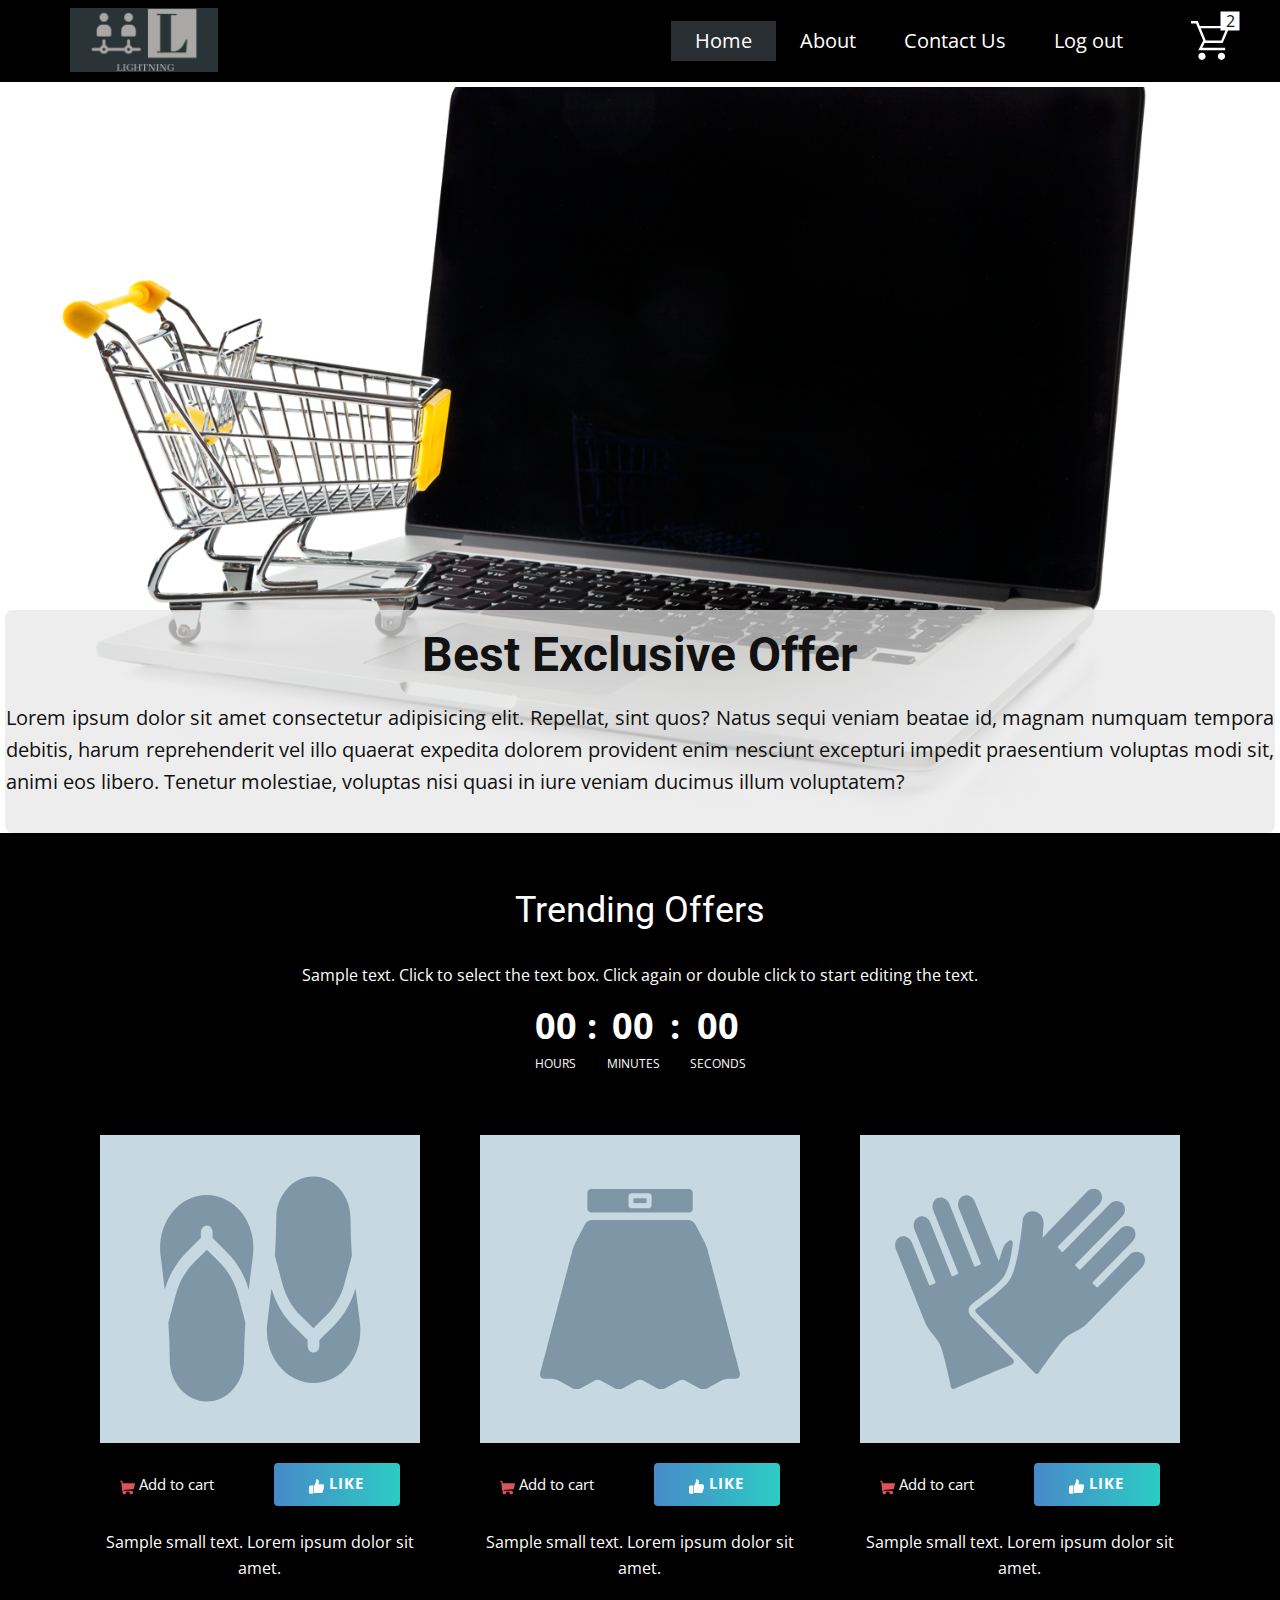
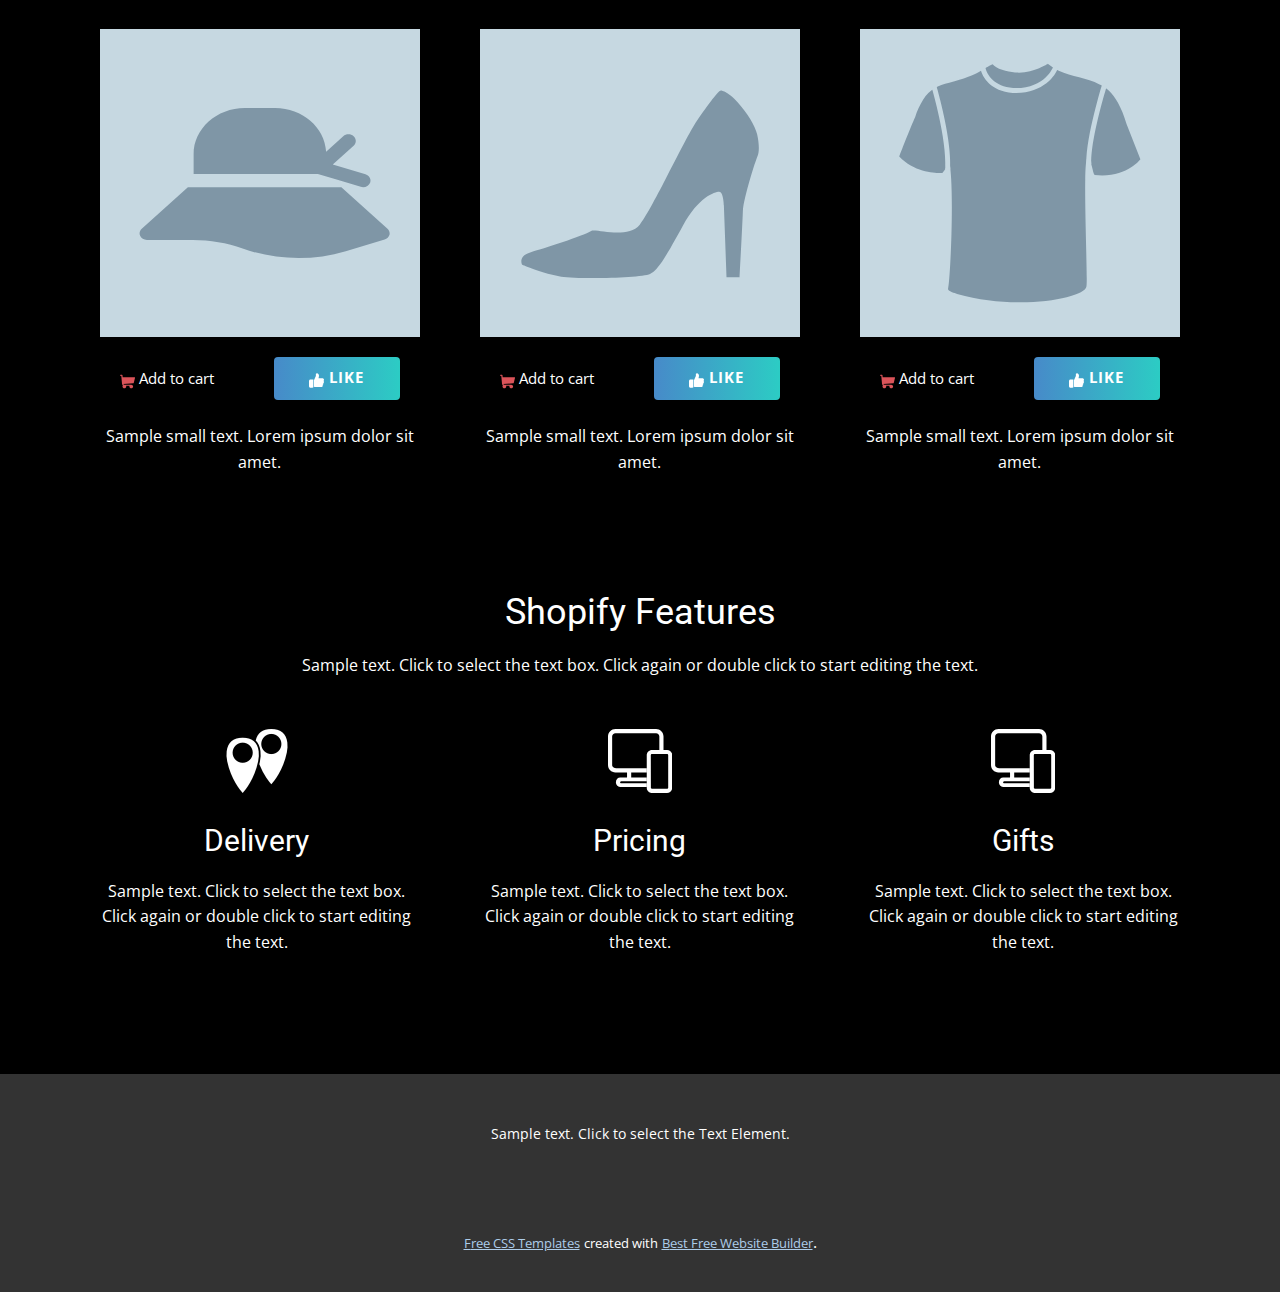
<file: index.html>
<!DOCTYPE html>
<html style="font-size: 16px;"><head>
    <meta name="viewport" content="width=device-width, initial-scale=1.0">
    <meta charset="utf-8">
    <meta name="keywords" content="Best ex​​clusive Offers, Trending Offers, Shopify Features">
    <meta name="description" content="">
    <title>Home</title>
    <link rel="stylesheet" href="nicepage.css" media="screen">
<link rel="stylesheet" href="Home.css" media="screen">
    <script class="u-script" type="text/javascript" src="jquery.js" defer=""></script>
    <script class="u-script" type="text/javascript" src="nicepage.js" defer=""></script>
    <meta name="generator" content="Nicepage 4.13.4, nicepage.com">
    <link id="u-theme-google-font" rel="stylesheet" href="https://fonts.googleapis.com/css?family=Roboto:100,100i,300,300i,400,400i,500,500i,700,700i,900,900i|Open+Sans:300,300i,400,400i,500,500i,600,600i,700,700i,800,800i">
    
    
    
    
    <script type="application/ld+json">{
		"@context": "http://schema.org",
		"@type": "Organization",
		"name": "",
		"logo": "images/Lightning-logos1.jpeg"
}</script>
    <meta name="theme-color" content="#478ac9">
    <meta property="og:title" content="Home">
    <meta property="og:type" content="website">
  </head>
  <body data-home-page="Home.html" data-home-page-title="Home" class="u-body u-xl-mode"><header class="u-black u-clearfix u-header u-header" id="sec-f2a1"><div class="u-clearfix u-sheet u-sheet-1">
        <nav class="u-menu u-menu-dropdown u-offcanvas u-menu-1">
          <div class="menu-collapse" style="font-size: 1.25rem; letter-spacing: 0px;">
            <a class="u-button-style u-custom-active-color u-custom-color u-custom-left-right-menu-spacing u-custom-padding-bottom u-custom-text-active-color u-custom-text-color u-custom-text-hover-color u-custom-top-bottom-menu-spacing u-nav-link u-text-active-palette-1-base u-text-hover-palette-2-base" href="#" style="padding: 11px 14px; font-size: calc(1em + 22px);">
              <svg class="u-svg-link" viewBox="0 0 24 24"><use xmlns:xlink="http://www.w3.org/1999/xlink" xlink:href="#menu-hamburger"></use></svg>
              <svg class="u-svg-content" version="1.1" id="menu-hamburger" viewBox="0 0 16 16" x="0px" y="0px" xmlns:xlink="http://www.w3.org/1999/xlink" xmlns="http://www.w3.org/2000/svg"><g><rect y="1" width="16" height="2"></rect><rect y="7" width="16" height="2"></rect><rect y="13" width="16" height="2"></rect>
</g></svg>
            </a>
          </div>
          <div class="u-custom-menu u-nav-container">
            <ul class="u-nav u-unstyled u-nav-1"><li class="u-nav-item"><a class="u-active-palette-1-dark-3 u-button-style u-nav-link u-text-active-white u-text-hover-palette-4-base u-text-white" href="Home.html" style="padding: 10px 24px;">Home</a>
</li><li class="u-nav-item"><a class="u-active-palette-1-dark-3 u-button-style u-nav-link u-text-active-white u-text-hover-palette-4-base u-text-white" href="About.html" style="padding: 10px 24px;">About</a>
</li><li class="u-nav-item"><a class="u-active-palette-1-dark-3 u-button-style u-nav-link u-text-active-white u-text-hover-palette-4-base u-text-white" href="Contact.html" style="padding: 10px 24px;">Contact Us</a>
</li><li class="u-nav-item"><a class="u-active-palette-1-dark-3 u-button-style u-nav-link u-text-active-white u-text-hover-palette-4-base u-text-white" href="form.html" style="padding: 10px 30px 10px 24px;">Log out</a>
</li></ul>
          </div>
          <div class="u-custom-menu u-nav-container-collapse">
            <div class="u-black u-container-style u-inner-container-layout u-opacity u-opacity-95 u-sidenav">
              <div class="u-inner-container-layout u-sidenav-overflow">
                <div class="u-menu-close"></div>
                <ul class="u-align-center u-nav u-popupmenu-items u-unstyled u-nav-2"><li class="u-nav-item"><a class="u-button-style u-nav-link" href="Home.html">Home</a>
</li><li class="u-nav-item"><a class="u-button-style u-nav-link" href="About.html">About</a>
</li><li class="u-nav-item"><a class="u-button-style u-nav-link" href="Contact.html">Contact Us</a>
</li><li class="u-nav-item"><a class="u-button-style u-nav-link" href="form.html">Log out</a>
</li></ul>
              </div>
            </div>
            <div class="u-black u-menu-overlay u-opacity u-opacity-70"></div>
          </div>
        </nav><!--shopping_cart-->
        <a class="u-shopping-cart u-shopping-cart-1" href="#"><span class="u-icon u-shopping-cart-icon u-text-white u-icon-1"><svg class="u-svg-link" preserveAspectRatio="xMidYMin slice" viewBox="0 0 16 16" style=""><use xmlns:xlink="http://www.w3.org/1999/xlink" xlink:href="#svg-6d0f"></use></svg><svg class="u-svg-content" viewBox="0 0 16 16" x="0px" y="0px" id="svg-6d0f"><path d="M14.5,3l-2.1,5H6.1L5.9,7.6L4,3H14.5 M0,0v1h2.1L5,8l-2,4h11v-1H4.6l1-2H13l3-7H3.6L2.8,0H0z M12.5,13
	c-0.8,0-1.5,0.7-1.5,1.5s0.7,1.5,1.5,1.5s1.5-0.7,1.5-1.5S13.3,13,12.5,13L12.5,13z M4.5,13C3.7,13,3,13.7,3,14.5S3.7,16,4.5,16
	S6,15.3,6,14.5S5.3,13,4.5,13L4.5,13z"></path></svg>
        <span class="u-icon-rectangle u-shopping-cart-count u-white" style="font-size: 1rem;"><!--shopping_cart_count-->2<!--/shopping_cart_count--></span>
    </span>
        </a><!--/shopping_cart-->
        <a href="https://nicepage.cc" class="u-image u-logo u-image-1" data-image-width="1200" data-image-height="517">
          <img src="images/Lightning-logos1.jpeg" class="u-logo-image u-logo-image-1">
        </a>
      </div></header>
    <section class="u-border-5 u-border-no-bottom u-border-white u-clearfix u-image u-valign-bottom-xs u-section-1" id="sec-cd49" data-image-width="1500" data-image-height="1000">
      <div class="u-container-style u-effect-fade u-expanded-width u-grey-10 u-group u-hover-box u-hover-feature u-opacity u-opacity-70 u-radius-8 u-shape-round u-group-1">
        <div class="u-back-slide u-container-layout u-container-layout-1">
          <h1 class="u-align-center u-text u-text-1"> Best Exclusive Offer</h1>
          <p class="u-align-justify u-text u-text-2"> Lorem ipsum dolor sit amet consectetur adipisicing elit. Repellat, sint quos? Natus sequi veniam beatae id, magnam numquam tempora debitis, harum reprehenderit vel​ illo quaerat expedita dolorem provident enim nesciunt excepturi impedit praesentium voluptas modi sit, animi eos libero. Tenetur molestiae, voluptas nisi quasi in iure veniam ducimus illum voluptatem?<br>
          </p>
        </div>
        <div class="u-black u-container-layout u-opacity u-opacity-10 u-over-slide u-container-layout-2"></div>
      </div>
      
    </section>
    <section class="u-align-center u-black u-clearfix u-section-2" id="sec-2d1c">
      <div class="u-clearfix u-sheet u-sheet-1">
        <h2 class="u-text u-text-default u-text-1">Trending Offers</h2>
        <p class="u-text u-text-default u-text-2">Sample text. Click to select the text box. Click again or double click to start editing the text.</p>
        <div class="u-countdown u-countdown-1" data-timer-id="76" data-type="to-date" data-target-date="Thu, 30 Jun 2022 00:50:59 GMT" data-for="everyone" data-direction="down" data-time-left="750m" data-target-number="100" data-start-time="Wed Jun 22 2022 18:12:28 GMT+0530 (India Standard Time)" data-frequency="1s" data-after-count="none" data-redirect-url="https://">
          <div class="u-countdown-wrapper u-spacing-20">
            <div class="u-countdown-item u-countdown-years u-hidden u-spacing-10">
              <div class="u-countdown-counter u-countdown-counter-1"><div class="u-countdown-number">0</div><div class="u-countdown-number u-hidden">0</div></div>
              <div class="u-countdown-label u-countdown-label-1">Years</div>
            </div>
            <div class="u-countdown-separator u-hidden u-countdown-separator-1">:</div>
            <div class="u-countdown-days u-countdown-item u-spacing-10">
              <div class="u-countdown-counter u-countdown-counter-2"><div class="u-countdown-number">7</div><div class="u-countdown-number u-hidden">6</div><div class="u-countdown-number u-hidden">0</div></div>
              <div class="u-countdown-label u-countdown-label-2">Days</div>
            </div>
            <div class="u-countdown-separator u-countdown-separator-2">:</div>
            <div class="u-countdown-hours u-countdown-item u-spacing-10">
              <div class="u-countdown-counter u-countdown-counter-3"><div class="u-countdown-number">1</div><div class="u-countdown-number">2</div></div>
              <div class="u-countdown-label u-countdown-label-3">Hours</div>
            </div>
            <div class="u-countdown-separator u-countdown-separator-3">:</div>
            <div class="u-countdown-item u-countdown-minutes u-spacing-10">
              <div class="u-countdown-counter u-countdown-counter-4"><div class="u-countdown-number">3</div><div class="u-countdown-number">0</div></div>
              <div class="u-countdown-label u-countdown-label-4">Minutes</div>
            </div>
            <div class="u-countdown-separator u-countdown-separator-4">:</div>
            <div class="u-countdown-item u-countdown-seconds u-spacing-10">
              <div class="u-countdown-counter u-countdown-counter-5"><div class="u-countdown-number">0</div><div class="u-countdown-number">0</div></div>
              <div class="u-countdown-label u-countdown-label-5">Seconds</div>
            </div>
            <div class="u-countdown-separator u-hidden u-countdown-separator-5">:</div>
            <div class="u-countdown-item u-countdown-numbers u-hidden u-spacing-10">
              <div class="u-countdown-counter u-countdown-counter-6"><div class="u-countdown-number">0</div><div class="u-countdown-number">0</div></div>
              <div class="u-countdown-label u-countdown-label-6">Items</div>
            </div>
          </div>
          <div class="u-countdown-message u-hidden">
            <p>Sorry, the time is up.</p>
          </div>
        </div><!--products--><!--products_options_json--><!--{"type":"Recent","source":"","tags":"","count":""}--><!--/products_options_json-->
        <div class="u-expanded-width u-products u-products-1">
          <div class="u-repeater u-repeater-1"><!--product_item-->
            <div class="u-align-center u-container-style u-products-item u-repeater-item">
              <div class="u-container-layout u-similar-container u-container-layout-1"><!--product_image-->
                <img alt="" class="u-expanded-width u-image u-image-default u-product-control u-image-1" src="images/5.svg"><!--/product_image-->
                <a href="https://nicepage.com/c/pricing-html-templates" class="u-btn u-btn-round u-button-style u-gradient u-none u-radius-4 u-btn-1"><span class="u-icon u-text-white"><svg class="u-svg-content" viewBox="0 0 512 512" x="0px" y="0px" style="width: 1em; height: 1em;"><path d="M53.333,224C23.936,224,0,247.936,0,277.333V448c0,29.397,23.936,53.333,53.333,53.333h64 c12.011,0,23.061-4.053,32-10.795V224H53.333z"></path><path d="M512,304c0-12.821-5.077-24.768-13.888-33.579c9.963-10.901,15.04-25.515,13.653-40.725    c-2.496-27.115-26.923-48.363-55.637-48.363H324.352c6.528-19.819,16.981-56.149,16.981-85.333c0-46.272-39.317-85.333-64-85.333 c-22.165,0-37.995,12.48-38.677,12.992c-2.517,2.027-3.989,5.099-3.989,8.341v72.341l-61.44,133.099l-2.56,1.301v228.651    C188.032,475.584,210.005,480,224,480h195.819c23.232,0,43.563-15.659,48.341-37.269c2.453-11.115,1.024-22.315-3.861-32.043 c15.765-7.936,26.368-24.171,26.368-42.688c0-7.552-1.728-14.784-5.013-21.333C501.419,338.731,512,322.496,512,304z"></path></svg><img></span>&nbsp;Like
                </a>
                <a href="https://nicepage.com/c/slider-website-templates" class="u-active-none u-btn u-button-style u-hover-none u-none u-text-hover-palette-2-base u-btn-2"><span class="u-icon u-text-palette-2-base"><svg class="u-svg-content" viewBox="0 0 511.334 511.334" style="width: 1em; height: 1em;"><path d="m506.887 114.74c-3.979-5.097-10.086-8.076-16.553-8.076h-399.808l-5.943-66.207c-.972-10.827-10.046-19.123-20.916-19.123h-42.667c-11.598 0-21 9.402-21 21s9.402 21 21 21h23.468l23.018 256.439c.005.302-.01.599.007.903.047.806.152 1.594.286 2.37l.842 9.376c.016.177.034.354.055.529 2.552 22.11 13.851 41.267 30.19 54.21-8.466 10.812-13.532 24.407-13.532 39.172 0 35.106 28.561 63.667 63.666 63.667 35.106 0 63.667-28.561 63.667-63.667 0-7.605-1.345-14.9-3.801-21.667h114.936c-2.457 6.767-3.801 14.062-3.801 21.667 0 35.106 28.561 63.667 63.667 63.667s63.667-28.561 63.667-63.667-28.561-63.667-63.667-63.667h-234.526c-15.952 0-29.853-9.624-35.853-23.646l335.608-19.724c9.162-.538 16.914-6.966 19.141-15.87l42.67-170.67c1.567-6.272.158-12.918-3.821-18.016z"></path></svg><img></span>&nbsp;Add to cart
                </a><!--product_content-->
                <div class="u-product-control u-product-desc u-text u-text-3"><!--product_content_content-->Sample small text. Lorem ipsum dolor sit amet.<!--/product_content_content--></div><!--/product_content-->
              </div>
            </div><!--/product_item--><!--product_item-->
            <div class="u-align-center u-container-style u-products-item u-repeater-item">
              <div class="u-container-layout u-similar-container u-container-layout-2"><!--product_image-->
                <img alt="" class="u-expanded-width u-image u-image-default u-product-control u-image-2" src="images/6.svg"><!--/product_image-->
                <a href="https://nicepage.com/c/pricing-html-templates" class="u-btn u-btn-round u-button-style u-gradient u-none u-radius-4 u-btn-3"><span class="u-icon u-text-white"><svg class="u-svg-content" viewBox="0 0 512 512" x="0px" y="0px" style="width: 1em; height: 1em;"><path d="M53.333,224C23.936,224,0,247.936,0,277.333V448c0,29.397,23.936,53.333,53.333,53.333h64 c12.011,0,23.061-4.053,32-10.795V224H53.333z"></path><path d="M512,304c0-12.821-5.077-24.768-13.888-33.579c9.963-10.901,15.04-25.515,13.653-40.725    c-2.496-27.115-26.923-48.363-55.637-48.363H324.352c6.528-19.819,16.981-56.149,16.981-85.333c0-46.272-39.317-85.333-64-85.333 c-22.165,0-37.995,12.48-38.677,12.992c-2.517,2.027-3.989,5.099-3.989,8.341v72.341l-61.44,133.099l-2.56,1.301v228.651    C188.032,475.584,210.005,480,224,480h195.819c23.232,0,43.563-15.659,48.341-37.269c2.453-11.115,1.024-22.315-3.861-32.043 c15.765-7.936,26.368-24.171,26.368-42.688c0-7.552-1.728-14.784-5.013-21.333C501.419,338.731,512,322.496,512,304z"></path></svg><img></span>&nbsp;Like
                </a>
                <a href="https://nicepage.com/c/slider-website-templates" class="u-active-none u-btn u-button-style u-hover-none u-none u-text-hover-palette-2-base u-btn-4"><span class="u-icon u-text-palette-2-base u-icon-4"><svg class="u-svg-content" viewBox="0 0 511.334 511.334" style="width: 1em; height: 1em;"><path d="m506.887 114.74c-3.979-5.097-10.086-8.076-16.553-8.076h-399.808l-5.943-66.207c-.972-10.827-10.046-19.123-20.916-19.123h-42.667c-11.598 0-21 9.402-21 21s9.402 21 21 21h23.468l23.018 256.439c.005.302-.01.599.007.903.047.806.152 1.594.286 2.37l.842 9.376c.016.177.034.354.055.529 2.552 22.11 13.851 41.267 30.19 54.21-8.466 10.812-13.532 24.407-13.532 39.172 0 35.106 28.561 63.667 63.666 63.667 35.106 0 63.667-28.561 63.667-63.667 0-7.605-1.345-14.9-3.801-21.667h114.936c-2.457 6.767-3.801 14.062-3.801 21.667 0 35.106 28.561 63.667 63.667 63.667s63.667-28.561 63.667-63.667-28.561-63.667-63.667-63.667h-234.526c-15.952 0-29.853-9.624-35.853-23.646l335.608-19.724c9.162-.538 16.914-6.966 19.141-15.87l42.67-170.67c1.567-6.272.158-12.918-3.821-18.016z"></path></svg><img></span>&nbsp;Add to cart
                </a><!--product_content-->
                <div class="u-product-control u-product-desc u-text u-text-4"><!--product_content_content-->Sample small text. Lorem ipsum dolor sit amet.<!--/product_content_content--></div><!--/product_content-->
              </div>
            </div><!--/product_item--><!--product_item-->
            <div class="u-align-center u-container-style u-products-item u-repeater-item">
              <div class="u-container-layout u-similar-container u-container-layout-3"><!--product_image-->
                <img alt="" class="u-expanded-width u-image u-image-default u-product-control u-image-3" src="images/7.svg"><!--/product_image-->
                <a href="https://nicepage.com/c/pricing-html-templates" class="u-btn u-btn-round u-button-style u-gradient u-none u-radius-4 u-btn-5"><span class="u-icon u-text-white"><svg class="u-svg-content" viewBox="0 0 512 512" x="0px" y="0px" style="width: 1em; height: 1em;"><path d="M53.333,224C23.936,224,0,247.936,0,277.333V448c0,29.397,23.936,53.333,53.333,53.333h64 c12.011,0,23.061-4.053,32-10.795V224H53.333z"></path><path d="M512,304c0-12.821-5.077-24.768-13.888-33.579c9.963-10.901,15.04-25.515,13.653-40.725    c-2.496-27.115-26.923-48.363-55.637-48.363H324.352c6.528-19.819,16.981-56.149,16.981-85.333c0-46.272-39.317-85.333-64-85.333 c-22.165,0-37.995,12.48-38.677,12.992c-2.517,2.027-3.989,5.099-3.989,8.341v72.341l-61.44,133.099l-2.56,1.301v228.651    C188.032,475.584,210.005,480,224,480h195.819c23.232,0,43.563-15.659,48.341-37.269c2.453-11.115,1.024-22.315-3.861-32.043 c15.765-7.936,26.368-24.171,26.368-42.688c0-7.552-1.728-14.784-5.013-21.333C501.419,338.731,512,322.496,512,304z"></path></svg><img></span>&nbsp;Like
                </a>
                <a href="https://nicepage.com/c/slider-website-templates" class="u-active-none u-btn u-button-style u-hover-none u-none u-text-hover-palette-2-base u-btn-6"><span class="u-icon u-text-palette-2-base u-icon-6"><svg class="u-svg-content" viewBox="0 0 511.334 511.334" style="width: 1em; height: 1em;"><path d="m506.887 114.74c-3.979-5.097-10.086-8.076-16.553-8.076h-399.808l-5.943-66.207c-.972-10.827-10.046-19.123-20.916-19.123h-42.667c-11.598 0-21 9.402-21 21s9.402 21 21 21h23.468l23.018 256.439c.005.302-.01.599.007.903.047.806.152 1.594.286 2.37l.842 9.376c.016.177.034.354.055.529 2.552 22.11 13.851 41.267 30.19 54.21-8.466 10.812-13.532 24.407-13.532 39.172 0 35.106 28.561 63.667 63.666 63.667 35.106 0 63.667-28.561 63.667-63.667 0-7.605-1.345-14.9-3.801-21.667h114.936c-2.457 6.767-3.801 14.062-3.801 21.667 0 35.106 28.561 63.667 63.667 63.667s63.667-28.561 63.667-63.667-28.561-63.667-63.667-63.667h-234.526c-15.952 0-29.853-9.624-35.853-23.646l335.608-19.724c9.162-.538 16.914-6.966 19.141-15.87l42.67-170.67c1.567-6.272.158-12.918-3.821-18.016z"></path></svg><img></span>&nbsp;Add to cart
                </a><!--product_content-->
                <div class="u-product-control u-product-desc u-text u-text-5"><!--product_content_content-->Sample small text. Lorem ipsum dolor sit amet.<!--/product_content_content--></div><!--/product_content-->
              </div>
            </div><!--/product_item--><!--product_item-->
            <div class="u-align-center u-container-style u-products-item u-repeater-item">
              <div class="u-container-layout u-similar-container u-container-layout-4"><!--product_image-->
                <img alt="" class="u-expanded-width u-image u-image-default u-product-control u-image-4" src="images/8.svg"><!--/product_image-->
                <a href="https://nicepage.com/c/pricing-html-templates" class="u-btn u-btn-round u-button-style u-gradient u-none u-radius-4 u-btn-7"><span class="u-icon u-text-white"><svg class="u-svg-content" viewBox="0 0 512 512" x="0px" y="0px" style="width: 1em; height: 1em;"><path d="M53.333,224C23.936,224,0,247.936,0,277.333V448c0,29.397,23.936,53.333,53.333,53.333h64 c12.011,0,23.061-4.053,32-10.795V224H53.333z"></path><path d="M512,304c0-12.821-5.077-24.768-13.888-33.579c9.963-10.901,15.04-25.515,13.653-40.725    c-2.496-27.115-26.923-48.363-55.637-48.363H324.352c6.528-19.819,16.981-56.149,16.981-85.333c0-46.272-39.317-85.333-64-85.333 c-22.165,0-37.995,12.48-38.677,12.992c-2.517,2.027-3.989,5.099-3.989,8.341v72.341l-61.44,133.099l-2.56,1.301v228.651    C188.032,475.584,210.005,480,224,480h195.819c23.232,0,43.563-15.659,48.341-37.269c2.453-11.115,1.024-22.315-3.861-32.043 c15.765-7.936,26.368-24.171,26.368-42.688c0-7.552-1.728-14.784-5.013-21.333C501.419,338.731,512,322.496,512,304z"></path></svg><img></span>&nbsp;Like
                </a>
                <a href="https://nicepage.com/c/slider-website-templates" class="u-active-none u-btn u-button-style u-hover-none u-none u-text-hover-palette-2-base u-btn-8"><span class="u-icon u-text-palette-2-base u-icon-8"><svg class="u-svg-content" viewBox="0 0 511.334 511.334" style="width: 1em; height: 1em;"><path d="m506.887 114.74c-3.979-5.097-10.086-8.076-16.553-8.076h-399.808l-5.943-66.207c-.972-10.827-10.046-19.123-20.916-19.123h-42.667c-11.598 0-21 9.402-21 21s9.402 21 21 21h23.468l23.018 256.439c.005.302-.01.599.007.903.047.806.152 1.594.286 2.37l.842 9.376c.016.177.034.354.055.529 2.552 22.11 13.851 41.267 30.19 54.21-8.466 10.812-13.532 24.407-13.532 39.172 0 35.106 28.561 63.667 63.666 63.667 35.106 0 63.667-28.561 63.667-63.667 0-7.605-1.345-14.9-3.801-21.667h114.936c-2.457 6.767-3.801 14.062-3.801 21.667 0 35.106 28.561 63.667 63.667 63.667s63.667-28.561 63.667-63.667-28.561-63.667-63.667-63.667h-234.526c-15.952 0-29.853-9.624-35.853-23.646l335.608-19.724c9.162-.538 16.914-6.966 19.141-15.87l42.67-170.67c1.567-6.272.158-12.918-3.821-18.016z"></path></svg><img></span>&nbsp;Add to cart
                </a><!--product_content-->
                <div class="u-product-control u-product-desc u-text u-text-6"><!--product_content_content-->Sample small text. Lorem ipsum dolor sit amet.<!--/product_content_content--></div><!--/product_content-->
              </div>
            </div><!--/product_item--><!--product_item-->
            <div class="u-align-center u-container-style u-products-item u-repeater-item">
              <div class="u-container-layout u-similar-container u-container-layout-5"><!--product_image-->
                <img alt="" class="u-expanded-width u-image u-image-default u-product-control u-image-5" src="images/9.svg"><!--/product_image-->
                <a href="https://nicepage.com/c/pricing-html-templates" class="u-btn u-btn-round u-button-style u-gradient u-none u-radius-4 u-btn-9"><span class="u-icon u-text-white"><svg class="u-svg-content" viewBox="0 0 512 512" x="0px" y="0px" style="width: 1em; height: 1em;"><path d="M53.333,224C23.936,224,0,247.936,0,277.333V448c0,29.397,23.936,53.333,53.333,53.333h64 c12.011,0,23.061-4.053,32-10.795V224H53.333z"></path><path d="M512,304c0-12.821-5.077-24.768-13.888-33.579c9.963-10.901,15.04-25.515,13.653-40.725    c-2.496-27.115-26.923-48.363-55.637-48.363H324.352c6.528-19.819,16.981-56.149,16.981-85.333c0-46.272-39.317-85.333-64-85.333 c-22.165,0-37.995,12.48-38.677,12.992c-2.517,2.027-3.989,5.099-3.989,8.341v72.341l-61.44,133.099l-2.56,1.301v228.651    C188.032,475.584,210.005,480,224,480h195.819c23.232,0,43.563-15.659,48.341-37.269c2.453-11.115,1.024-22.315-3.861-32.043 c15.765-7.936,26.368-24.171,26.368-42.688c0-7.552-1.728-14.784-5.013-21.333C501.419,338.731,512,322.496,512,304z"></path></svg><img></span>&nbsp;Like
                </a>
                <a href="https://nicepage.com/c/slider-website-templates" class="u-active-none u-btn u-button-style u-hover-none u-none u-text-hover-palette-2-base u-btn-10"><span class="u-icon u-text-palette-2-base u-icon-10"><svg class="u-svg-content" viewBox="0 0 511.334 511.334" style="width: 1em; height: 1em;"><path d="m506.887 114.74c-3.979-5.097-10.086-8.076-16.553-8.076h-399.808l-5.943-66.207c-.972-10.827-10.046-19.123-20.916-19.123h-42.667c-11.598 0-21 9.402-21 21s9.402 21 21 21h23.468l23.018 256.439c.005.302-.01.599.007.903.047.806.152 1.594.286 2.37l.842 9.376c.016.177.034.354.055.529 2.552 22.11 13.851 41.267 30.19 54.21-8.466 10.812-13.532 24.407-13.532 39.172 0 35.106 28.561 63.667 63.666 63.667 35.106 0 63.667-28.561 63.667-63.667 0-7.605-1.345-14.9-3.801-21.667h114.936c-2.457 6.767-3.801 14.062-3.801 21.667 0 35.106 28.561 63.667 63.667 63.667s63.667-28.561 63.667-63.667-28.561-63.667-63.667-63.667h-234.526c-15.952 0-29.853-9.624-35.853-23.646l335.608-19.724c9.162-.538 16.914-6.966 19.141-15.87l42.67-170.67c1.567-6.272.158-12.918-3.821-18.016z"></path></svg><img></span>&nbsp;Add to cart
                </a><!--product_content-->
                <div class="u-product-control u-product-desc u-text u-text-7"><!--product_content_content-->Sample small text. Lorem ipsum dolor sit amet.<!--/product_content_content--></div><!--/product_content-->
              </div>
            </div><!--/product_item--><!--product_item-->
            <div class="u-align-center u-container-style u-products-item u-repeater-item">
              <div class="u-container-layout u-similar-container u-container-layout-6"><!--product_image-->
                <img alt="" class="u-expanded-width u-image u-image-default u-product-control u-image-6" src="images/10.svg"><!--/product_image-->
                <a href="https://nicepage.com/c/pricing-html-templates" class="u-btn u-btn-round u-button-style u-gradient u-none u-radius-4 u-btn-11"><span class="u-icon u-text-white"><svg class="u-svg-content" viewBox="0 0 512 512" x="0px" y="0px" style="width: 1em; height: 1em;"><path d="M53.333,224C23.936,224,0,247.936,0,277.333V448c0,29.397,23.936,53.333,53.333,53.333h64 c12.011,0,23.061-4.053,32-10.795V224H53.333z"></path><path d="M512,304c0-12.821-5.077-24.768-13.888-33.579c9.963-10.901,15.04-25.515,13.653-40.725    c-2.496-27.115-26.923-48.363-55.637-48.363H324.352c6.528-19.819,16.981-56.149,16.981-85.333c0-46.272-39.317-85.333-64-85.333 c-22.165,0-37.995,12.48-38.677,12.992c-2.517,2.027-3.989,5.099-3.989,8.341v72.341l-61.44,133.099l-2.56,1.301v228.651    C188.032,475.584,210.005,480,224,480h195.819c23.232,0,43.563-15.659,48.341-37.269c2.453-11.115,1.024-22.315-3.861-32.043 c15.765-7.936,26.368-24.171,26.368-42.688c0-7.552-1.728-14.784-5.013-21.333C501.419,338.731,512,322.496,512,304z"></path></svg><img></span>&nbsp;Like
                </a>
                <a href="https://nicepage.com/c/slider-website-templates" class="u-active-none u-btn u-button-style u-hover-none u-none u-text-hover-palette-2-base u-btn-12"><span class="u-icon u-text-palette-2-base u-icon-12"><svg class="u-svg-content" viewBox="0 0 511.334 511.334" style="width: 1em; height: 1em;"><path d="m506.887 114.74c-3.979-5.097-10.086-8.076-16.553-8.076h-399.808l-5.943-66.207c-.972-10.827-10.046-19.123-20.916-19.123h-42.667c-11.598 0-21 9.402-21 21s9.402 21 21 21h23.468l23.018 256.439c.005.302-.01.599.007.903.047.806.152 1.594.286 2.37l.842 9.376c.016.177.034.354.055.529 2.552 22.11 13.851 41.267 30.19 54.21-8.466 10.812-13.532 24.407-13.532 39.172 0 35.106 28.561 63.667 63.666 63.667 35.106 0 63.667-28.561 63.667-63.667 0-7.605-1.345-14.9-3.801-21.667h114.936c-2.457 6.767-3.801 14.062-3.801 21.667 0 35.106 28.561 63.667 63.667 63.667s63.667-28.561 63.667-63.667-28.561-63.667-63.667-63.667h-234.526c-15.952 0-29.853-9.624-35.853-23.646l335.608-19.724c9.162-.538 16.914-6.966 19.141-15.87l42.67-170.67c1.567-6.272.158-12.918-3.821-18.016z"></path></svg><img></span>&nbsp;Add to cart
                </a><!--product_content-->
                <div class="u-product-control u-product-desc u-text u-text-8"><!--product_content_content-->Sample small text. Lorem ipsum dolor sit amet.<!--/product_content_content--></div><!--/product_content-->
              </div>
            </div><!--/product_item-->
          </div>
        </div><!--/products-->
      </div>
      
      
      
      
      
    </section>
    <section class="u-clearfix u-custom-color-2 u-section-3" id="sec-df8b">
      <div class="u-clearfix u-sheet u-valign-middle u-sheet-1">
        <h2 class="u-align-center u-text u-text-default u-text-1">Shopify Features</h2>
        <p class="u-align-center u-text u-text-2">Sample text. Click to select the text box. Click again or double click to start editing the text.</p>
        <div class="u-expanded-width u-list u-list-1">
          <div class="u-repeater u-repeater-1">
            <div class="u-align-center u-container-style u-list-item u-repeater-item">
              <div class="u-container-layout u-similar-container u-valign-top u-container-layout-1"><span class="u-file-icon u-icon u-text-white u-icon-1"><img src="images/149986.png" alt=""></span>
                <h3 class="u-text u-text-default u-text-3">Delivery</h3>
                <p class="u-text u-text-default u-text-4">Sample text. Click to select the text box. Click again or double click to start editing the text.</p>
              </div>
            </div>
            <div class="u-align-center u-container-style u-list-item u-repeater-item">
              <div class="u-container-layout u-similar-container u-valign-top u-container-layout-2"><span class="u-icon u-icon-circle u-text-white u-icon-2"><svg class="u-svg-link" preserveAspectRatio="xMidYMin slice" viewBox="0 0 128 128" style=""><use xmlns:xlink="http://www.w3.org/1999/xlink" xlink:href="#svg-84b7"></use></svg><svg class="u-svg-content" viewBox="0 0 128 128" id="svg-84b7"><path d="m26.4 108.7c-1.2 0-2.2-1-2.2-2.2s1-2.2 4.7-2.2h48.7v-7.4h-31.2v-9.9h31.2v-8.4h-58.7c-7.7 0-10.6-3-10.6-6.6v-57.1c0-3.7 3-6.6 6.6-6.6h81.2c3.7 0 6.6 3 6.6 6.6v27h8.3v-27c0-8.2-6.7-14.9-14.9-14.9h-81.2c-8.2 0-14.9 6.7-14.9 14.9v57.1c0 8.2 6.7 14.9 14.9 14.9h23.2v10.1h-13.8c-4.3 0-8.5 3.7-8.5 9.5v0.2c0 4.6 3.7 9.3 8.3 9.3h53.5v-7.3h-51.2z"></path><path d="m118 41.9h-30c-5.8 0-10.5 4.7-10.5 10.6 0 0 0.1 66.3 0.1 66.4 0 4.3 5.1 9 10.4 9h30c5.6 0 10.2-4.4 10.5-10.1v-65.3c0-5.9-4.7-10.6-10.5-10.6zm2.4 75.5c-0.1 1.3-1.1 2.3-2.4 2.3h-30c-1 0-1.9-0.7-2.2-1.6l-0.2-65.6c0-1.3 1.1-2.4 2.4-2.4h30c1.3 0 2.4 1.1 2.4 2.4v64.9z"></path></svg>
            
            
          </span>
                <h3 class="u-text u-text-default u-text-5">Pricing</h3>
                <p class="u-text u-text-default u-text-6">Sample text. Click to select the text box. Click again or double click to start editing the text.</p>
              </div>
            </div>
            <div class="u-align-center u-container-style u-list-item u-repeater-item">
              <div class="u-container-layout u-similar-container u-valign-top u-container-layout-3"><span class="u-icon u-icon-circle u-text-white u-icon-3"><svg class="u-svg-link" preserveAspectRatio="xMidYMin slice" viewBox="0 0 128 128" style=""><use xmlns:xlink="http://www.w3.org/1999/xlink" xlink:href="#svg-0e70"></use></svg><svg class="u-svg-content" viewBox="0 0 128 128" id="svg-0e70"><path d="m26.4 108.7c-1.2 0-2.2-1-2.2-2.2s1-2.2 4.7-2.2h48.7v-7.4h-31.2v-9.9h31.2v-8.4h-58.7c-7.7 0-10.6-3-10.6-6.6v-57.1c0-3.7 3-6.6 6.6-6.6h81.2c3.7 0 6.6 3 6.6 6.6v27h8.3v-27c0-8.2-6.7-14.9-14.9-14.9h-81.2c-8.2 0-14.9 6.7-14.9 14.9v57.1c0 8.2 6.7 14.9 14.9 14.9h23.2v10.1h-13.8c-4.3 0-8.5 3.7-8.5 9.5v0.2c0 4.6 3.7 9.3 8.3 9.3h53.5v-7.3h-51.2z"></path><path d="m118 41.9h-30c-5.8 0-10.5 4.7-10.5 10.6 0 0 0.1 66.3 0.1 66.4 0 4.3 5.1 9 10.4 9h30c5.6 0 10.2-4.4 10.5-10.1v-65.3c0-5.9-4.7-10.6-10.5-10.6zm2.4 75.5c-0.1 1.3-1.1 2.3-2.4 2.3h-30c-1 0-1.9-0.7-2.2-1.6l-0.2-65.6c0-1.3 1.1-2.4 2.4-2.4h30c1.3 0 2.4 1.1 2.4 2.4v64.9z"></path></svg>
            
            
          </span>
                <h3 class="u-text u-text-default u-text-7">Gifts</h3>
                <p class="u-text u-text-default u-text-8">Sample text. Click to select the text box. Click again or double click to start editing the text.</p>
              </div>
            </div>
          </div>
        </div>
      </div>
    </section>
    
    
    <footer class="u-align-center u-clearfix u-footer u-grey-80 u-footer" id="sec-fd7c"><div class="u-clearfix u-sheet u-sheet-1">
        <p class="u-small-text u-text u-text-variant u-text-1">Sample text. Click to select the Text Element.</p>
      </div></footer>
    <section class="u-backlink u-clearfix u-grey-80">
      <a class="u-link" href="https://nicepage.com/css-templates" target="_blank">
        <span>Free CSS Templates</span>
      </a>
      <p class="u-text">
        <span>created with</span>
      </p>
      <a class="u-link" href="https://nicepage.dev" target="_blank">
        <span>Best Free Website Builder</span>
      </a>. 
    </section>
  
</body></html>
</file>
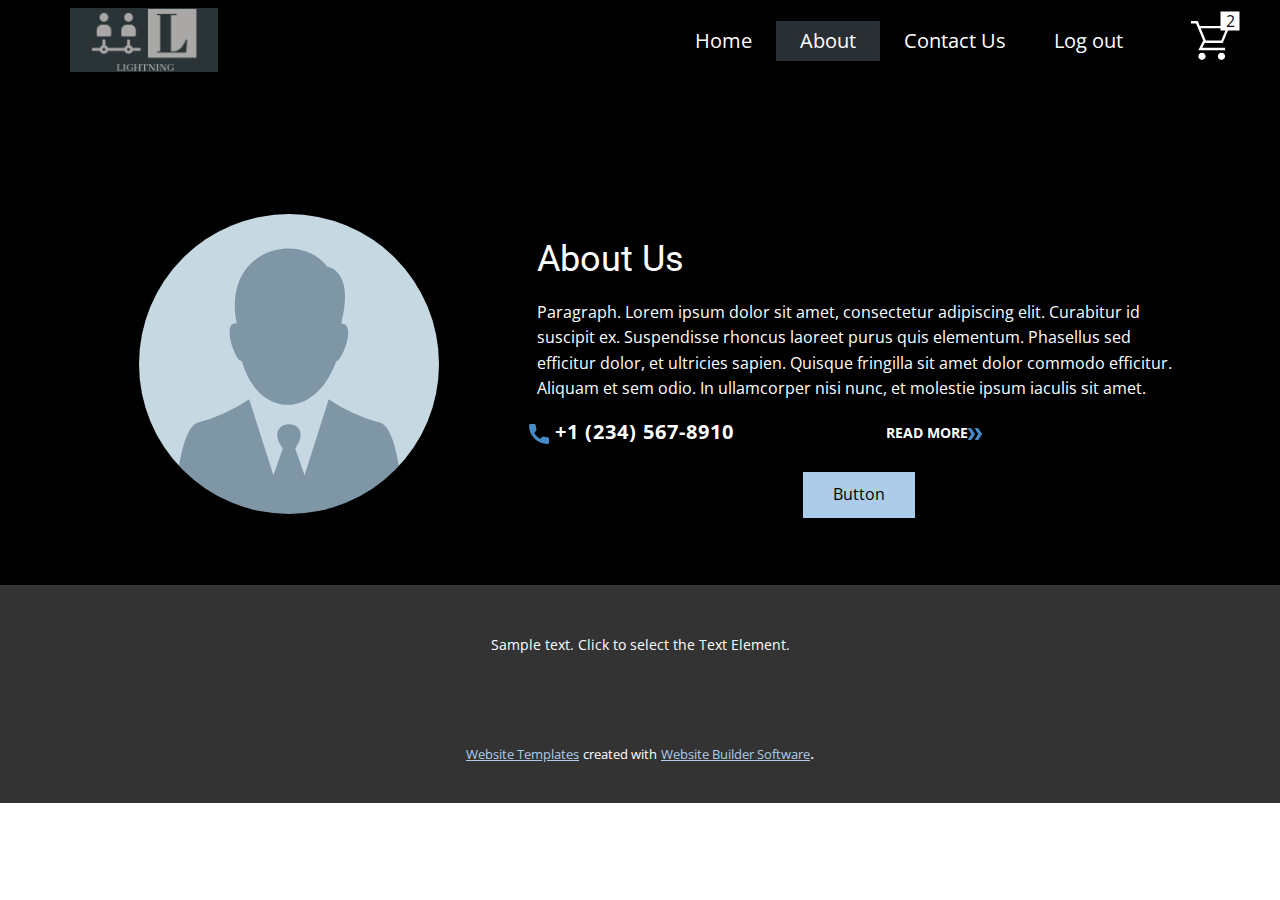
<file: About.html>
<!DOCTYPE html>
<html style="font-size: 16px;"><head>
    <meta name="viewport" content="width=device-width, initial-scale=1.0">
    <meta charset="utf-8">
    <meta name="keywords" content="About Us">
    <meta name="description" content="">
    <title>About</title>
    <link rel="stylesheet" href="nicepage.css" media="screen">
<link rel="stylesheet" href="About.css" media="screen">
    <script class="u-script" type="text/javascript" src="jquery.js" defer=""></script>
    <script class="u-script" type="text/javascript" src="nicepage.js" defer=""></script>
    <meta name="generator" content="Nicepage 4.13.4, nicepage.com">
    <link id="u-theme-google-font" rel="stylesheet" href="https://fonts.googleapis.com/css?family=Roboto:100,100i,300,300i,400,400i,500,500i,700,700i,900,900i|Open+Sans:300,300i,400,400i,500,500i,600,600i,700,700i,800,800i">
    
    
    <script type="application/ld+json">{
		"@context": "http://schema.org",
		"@type": "Organization",
		"name": "",
		"logo": "images/Lightning-logos1.jpeg"
}</script>
    <meta name="theme-color" content="#478ac9">
    <meta property="og:title" content="About">
    <meta property="og:type" content="website">
  </head>
  <body class="u-body u-xl-mode"><header class="u-black u-clearfix u-header u-header" id="sec-f2a1"><div class="u-clearfix u-sheet u-sheet-1">
        <nav class="u-menu u-menu-dropdown u-offcanvas u-menu-1">
          <div class="menu-collapse" style="font-size: 1.25rem; letter-spacing: 0px;">
            <a class="u-button-style u-custom-active-color u-custom-color u-custom-left-right-menu-spacing u-custom-padding-bottom u-custom-text-active-color u-custom-text-color u-custom-text-hover-color u-custom-top-bottom-menu-spacing u-nav-link u-text-active-palette-1-base u-text-hover-palette-2-base" href="#" style="padding: 11px 14px; font-size: calc(1em + 22px);">
              <svg class="u-svg-link" viewBox="0 0 24 24"><use xmlns:xlink="http://www.w3.org/1999/xlink" xlink:href="#menu-hamburger"></use></svg>
              <svg class="u-svg-content" version="1.1" id="menu-hamburger" viewBox="0 0 16 16" x="0px" y="0px" xmlns:xlink="http://www.w3.org/1999/xlink" xmlns="http://www.w3.org/2000/svg"><g><rect y="1" width="16" height="2"></rect><rect y="7" width="16" height="2"></rect><rect y="13" width="16" height="2"></rect>
</g></svg>
            </a>
          </div>
          <div class="u-custom-menu u-nav-container">
            <ul class="u-nav u-unstyled u-nav-1"><li class="u-nav-item"><a class="u-active-palette-1-dark-3 u-button-style u-nav-link u-text-active-white u-text-hover-palette-4-base u-text-white" href="Home.html" style="padding: 10px 24px;">Home</a>
</li><li class="u-nav-item"><a class="u-active-palette-1-dark-3 u-button-style u-nav-link u-text-active-white u-text-hover-palette-4-base u-text-white" href="About.html" style="padding: 10px 24px;">About</a>
</li><li class="u-nav-item"><a class="u-active-palette-1-dark-3 u-button-style u-nav-link u-text-active-white u-text-hover-palette-4-base u-text-white" href="Contact.html" style="padding: 10px 24px;">Contact Us</a>
</li><li class="u-nav-item"><a class="u-active-palette-1-dark-3 u-button-style u-nav-link u-text-active-white u-text-hover-palette-4-base u-text-white" href="form.html" style="padding: 10px 30px 10px 24px;">Log out</a>
</li></ul>
          </div>
          <div class="u-custom-menu u-nav-container-collapse">
            <div class="u-black u-container-style u-inner-container-layout u-opacity u-opacity-95 u-sidenav">
              <div class="u-inner-container-layout u-sidenav-overflow">
                <div class="u-menu-close"></div>
                <ul class="u-align-center u-nav u-popupmenu-items u-unstyled u-nav-2"><li class="u-nav-item"><a class="u-button-style u-nav-link" href="Home.html">Home</a>
</li><li class="u-nav-item"><a class="u-button-style u-nav-link" href="About.html">About</a>
</li><li class="u-nav-item"><a class="u-button-style u-nav-link" href="Contact.html">Contact Us</a>
</li><li class="u-nav-item"><a class="u-button-style u-nav-link" href="form.html">Log out</a>
</li></ul>
              </div>
            </div>
            <div class="u-black u-menu-overlay u-opacity u-opacity-70"></div>
          </div>
        </nav><!--shopping_cart-->
        <a class="u-shopping-cart u-shopping-cart-1" href="#"><span class="u-icon u-shopping-cart-icon u-text-white u-icon-1"><svg class="u-svg-link" preserveAspectRatio="xMidYMin slice" viewBox="0 0 16 16" style=""><use xmlns:xlink="http://www.w3.org/1999/xlink" xlink:href="#svg-6d0f"></use></svg><svg class="u-svg-content" viewBox="0 0 16 16" x="0px" y="0px" id="svg-6d0f"><path d="M14.5,3l-2.1,5H6.1L5.9,7.6L4,3H14.5 M0,0v1h2.1L5,8l-2,4h11v-1H4.6l1-2H13l3-7H3.6L2.8,0H0z M12.5,13
	c-0.8,0-1.5,0.7-1.5,1.5s0.7,1.5,1.5,1.5s1.5-0.7,1.5-1.5S13.3,13,12.5,13L12.5,13z M4.5,13C3.7,13,3,13.7,3,14.5S3.7,16,4.5,16
	S6,15.3,6,14.5S5.3,13,4.5,13L4.5,13z"></path></svg>
        <span class="u-icon-rectangle u-shopping-cart-count u-white" style="font-size: 1rem;"><!--shopping_cart_count-->2<!--/shopping_cart_count--></span>
    </span>
        </a><!--/shopping_cart-->
        <a href="https://nicepage.cc" class="u-image u-logo u-image-1" data-image-width="1200" data-image-height="517">
          <img src="images/Lightning-logos1.jpeg" class="u-logo-image u-logo-image-1">
        </a>
      </div></header>
    <section class="u-clearfix u-custom-color-2 u-section-1" id="sec-4dda">
      <div class="u-clearfix u-sheet u-sheet-1">
        <div class="u-clearfix u-expanded-width u-gutter-0 u-layout-wrap u-layout-wrap-1">
          <div class="u-layout">
            <div class="u-layout-row">
              <div class="u-align-center u-container-style u-layout-cell u-left-cell u-size-23 u-layout-cell-1">
                <div class="u-container-layout u-valign-middle u-container-layout-1">
                  <div alt="" class="u-image u-image-circle u-image-1" src="" data-image-width="256" data-image-height="256"></div>
                </div>
              </div>
              <div class="u-align-left u-container-style u-layout-cell u-right-cell u-size-37 u-layout-cell-2">
                <div class="u-container-layout u-valign-top-xs u-container-layout-2">
                  <h2 class="u-text u-text-default u-text-1">About Us</h2>
                  <p class="u-text u-text-2">Paragraph. Lorem ipsum dolor sit amet, consectetur adipiscing elit. Curabitur id suscipit ex. Suspendisse rhoncus laoreet purus quis elementum. Phasellus sed efficitur dolor, et ultricies sapien. Quisque fringilla sit amet dolor commodo efficitur. Aliquam et sem odio. In ullamcorper nisi nunc, et molestie ipsum iaculis sit amet.</p>
                  <a href="https://nicepage.com/c/education-website-mockup" class="u-active-none u-btn u-button-style u-hover-none u-none u-text-hover-palette-1-base u-btn-1"><span class="u-icon u-text-palette-1-base"><svg class="u-svg-content" viewBox="0 0 405.333 405.333" x="0px" y="0px" style="width: 1em; height: 1em;"><path d="M373.333,266.88c-25.003,0-49.493-3.904-72.704-11.563c-11.328-3.904-24.192-0.896-31.637,6.699l-46.016,34.752    c-52.8-28.181-86.592-61.952-114.389-114.368l33.813-44.928c8.512-8.512,11.563-20.971,7.915-32.64    C142.592,81.472,138.667,56.96,138.667,32c0-17.643-14.357-32-32-32H32C14.357,0,0,14.357,0,32    c0,205.845,167.488,373.333,373.333,373.333c17.643,0,32-14.357,32-32V298.88C405.333,281.237,390.976,266.88,373.333,266.88z"></path></svg><img></span>&nbsp;+1 (234) 567-8910
                  </a>
                  <a href="#" class="u-btn u-button-style u-none u-text-hover-palette-2-base u-btn-2">Read more<span class="u-icon u-text-palette-1-base"><svg class="u-svg-content" viewBox="0 -32 426.66667 426" style="width: 1em; height: 1em;"><path d="m213.332031 181.667969c0 4.265625-1.277343 8.53125-3.625 11.730469l-106.667969 160c-3.839843 5.761718-10.238281 9.601562-17.707031 9.601562h-64c-11.730469 0-21.332031-9.601562-21.332031-21.332031 0-4.269531 1.28125-8.535157 3.625-11.734375l98.773438-148.265625-98.773438-148.269531c-2.34375-3.199219-3.625-7.464844-3.625-11.730469 0-11.734375 9.601562-21.335938 21.332031-21.335938h64c7.46875 0 13.867188 3.839844 17.707031 9.601563l106.667969 160c2.347657 3.199218 3.625 7.464844 3.625 11.734375zm0 0"></path><path d="m426.667969 181.667969c0 4.265625-1.28125 8.53125-3.628907 11.730469l-106.664062 160c-3.839844 5.761718-10.242188 9.601562-17.707031 9.601562h-64c-11.734375 0-21.335938-9.601562-21.335938-21.332031 0-4.269531 1.28125-8.535157 3.628907-11.734375l98.773437-148.265625-98.773437-148.269531c-2.347657-3.199219-3.628907-7.464844-3.628907-11.730469 0-11.734375 9.601563-21.335938 21.335938-21.335938h64c7.464843 0 13.867187 3.839844 17.707031 9.601563l106.664062 160c2.347657 3.199218 3.628907 7.464844 3.628907 11.734375zm0 0"></path></svg><img></span>
                  </a>
                  <a href="" class="u-btn u-button-style u-btn-3">Button</a>
                </div>
              </div>
            </div>
          </div>
        </div>
      </div>
    </section>
    
    
    <footer class="u-align-center u-clearfix u-footer u-grey-80 u-footer" id="sec-fd7c"><div class="u-clearfix u-sheet u-sheet-1">
        <p class="u-small-text u-text u-text-variant u-text-1">Sample text. Click to select the Text Element.</p>
      </div></footer>
    <section class="u-backlink u-clearfix u-grey-80">
      <a class="u-link" href="https://nicepage.com/website-templates" target="_blank">
        <span>Website Templates</span>
      </a>
      <p class="u-text">
        <span>created with</span>
      </p>
      <a class="u-link" href="" target="_blank">
        <span>Website Builder Software</span>
      </a>. 
    </section>
  
</body></html>
</file>
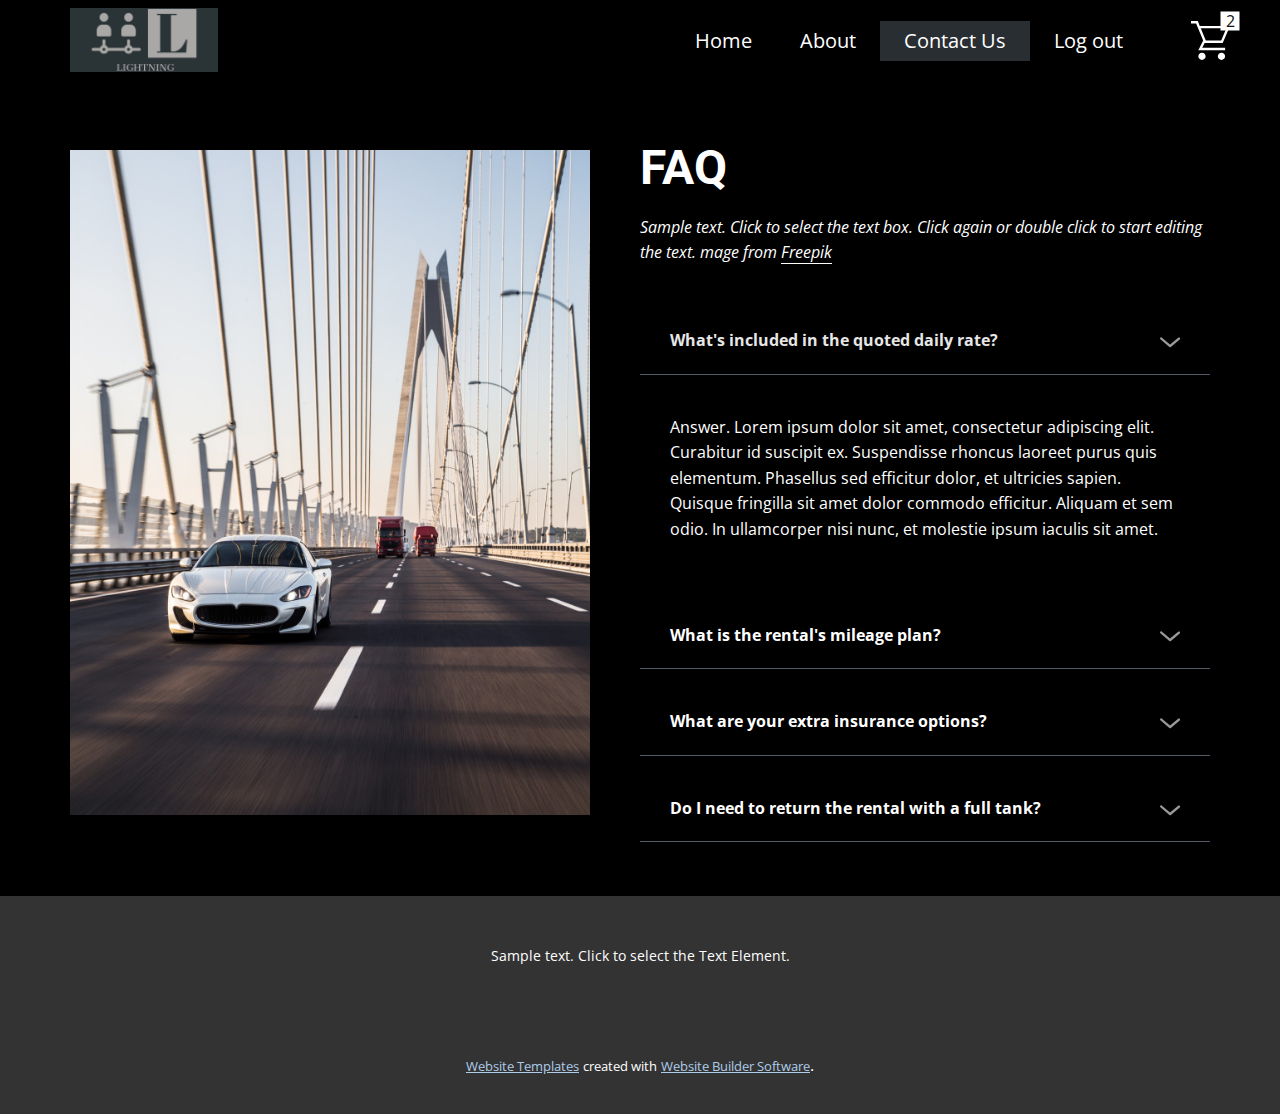
<file: Contact.html>
<!DOCTYPE html>
<html style="font-size: 16px;"><head>
    <meta name="viewport" content="width=device-width, initial-scale=1.0">
    <meta charset="utf-8">
    <meta name="keywords" content="faq">
    <meta name="description" content="">
    <title>Contact</title>
    <link rel="stylesheet" href="nicepage.css" media="screen">
<link rel="stylesheet" href="Contact.css" media="screen">
    <script class="u-script" type="text/javascript" src="jquery.js" defer=""></script>
    <script class="u-script" type="text/javascript" src="nicepage.js" defer=""></script>
    <meta name="generator" content="Nicepage 4.13.4, nicepage.com">
    <link id="u-theme-google-font" rel="stylesheet" href="https://fonts.googleapis.com/css?family=Roboto:100,100i,300,300i,400,400i,500,500i,700,700i,900,900i|Open+Sans:300,300i,400,400i,500,500i,600,600i,700,700i,800,800i">
    
    
    <script type="application/ld+json">{
		"@context": "http://schema.org",
		"@type": "Organization",
		"name": "",
		"logo": "images/Lightning-logos1.jpeg"
}</script>
    <meta name="theme-color" content="#478ac9">
    <meta property="og:title" content="Contact">
    <meta property="og:type" content="website">
  </head>
  <body class="u-body u-xl-mode"><header class="u-black u-clearfix u-header u-header" id="sec-f2a1"><div class="u-clearfix u-sheet u-sheet-1">
        <nav class="u-menu u-menu-dropdown u-offcanvas u-menu-1">
          <div class="menu-collapse" style="font-size: 1.25rem; letter-spacing: 0px;">
            <a class="u-button-style u-custom-active-color u-custom-color u-custom-left-right-menu-spacing u-custom-padding-bottom u-custom-text-active-color u-custom-text-color u-custom-text-hover-color u-custom-top-bottom-menu-spacing u-nav-link u-text-active-palette-1-base u-text-hover-palette-2-base" href="#" style="padding: 11px 14px; font-size: calc(1em + 22px);">
              <svg class="u-svg-link" viewBox="0 0 24 24"><use xmlns:xlink="http://www.w3.org/1999/xlink" xlink:href="#menu-hamburger"></use></svg>
              <svg class="u-svg-content" version="1.1" id="menu-hamburger" viewBox="0 0 16 16" x="0px" y="0px" xmlns:xlink="http://www.w3.org/1999/xlink" xmlns="http://www.w3.org/2000/svg"><g><rect y="1" width="16" height="2"></rect><rect y="7" width="16" height="2"></rect><rect y="13" width="16" height="2"></rect>
</g></svg>
            </a>
          </div>
          <div class="u-custom-menu u-nav-container">
            <ul class="u-nav u-unstyled u-nav-1"><li class="u-nav-item"><a class="u-active-palette-1-dark-3 u-button-style u-nav-link u-text-active-white u-text-hover-palette-4-base u-text-white" href="Home.html" style="padding: 10px 24px;">Home</a>
</li><li class="u-nav-item"><a class="u-active-palette-1-dark-3 u-button-style u-nav-link u-text-active-white u-text-hover-palette-4-base u-text-white" href="About.html" style="padding: 10px 24px;">About</a>
</li><li class="u-nav-item"><a class="u-active-palette-1-dark-3 u-button-style u-nav-link u-text-active-white u-text-hover-palette-4-base u-text-white" href="Contact.html" style="padding: 10px 24px;">Contact Us</a>
</li><li class="u-nav-item"><a class="u-active-palette-1-dark-3 u-button-style u-nav-link u-text-active-white u-text-hover-palette-4-base u-text-white" href="form.html" style="padding: 10px 30px 10px 24px;">Log out</a>
</li></ul>
          </div>
          <div class="u-custom-menu u-nav-container-collapse">
            <div class="u-black u-container-style u-inner-container-layout u-opacity u-opacity-95 u-sidenav">
              <div class="u-inner-container-layout u-sidenav-overflow">
                <div class="u-menu-close"></div>
                <ul class="u-align-center u-nav u-popupmenu-items u-unstyled u-nav-2"><li class="u-nav-item"><a class="u-button-style u-nav-link" href="Home.html">Home</a>
</li><li class="u-nav-item"><a class="u-button-style u-nav-link" href="About.html">About</a>
</li><li class="u-nav-item"><a class="u-button-style u-nav-link" href="Contact.html">Contact Us</a>
</li><li class="u-nav-item"><a class="u-button-style u-nav-link" href="form.html">Log out</a>
</li></ul>
              </div>
            </div>
            <div class="u-black u-menu-overlay u-opacity u-opacity-70"></div>
          </div>
        </nav><!--shopping_cart-->
        <a class="u-shopping-cart u-shopping-cart-1" href="#"><span class="u-icon u-shopping-cart-icon u-text-white u-icon-1"><svg class="u-svg-link" preserveAspectRatio="xMidYMin slice" viewBox="0 0 16 16" style=""><use xmlns:xlink="http://www.w3.org/1999/xlink" xlink:href="#svg-6d0f"></use></svg><svg class="u-svg-content" viewBox="0 0 16 16" x="0px" y="0px" id="svg-6d0f"><path d="M14.5,3l-2.1,5H6.1L5.9,7.6L4,3H14.5 M0,0v1h2.1L5,8l-2,4h11v-1H4.6l1-2H13l3-7H3.6L2.8,0H0z M12.5,13
	c-0.8,0-1.5,0.7-1.5,1.5s0.7,1.5,1.5,1.5s1.5-0.7,1.5-1.5S13.3,13,12.5,13L12.5,13z M4.5,13C3.7,13,3,13.7,3,14.5S3.7,16,4.5,16
	S6,15.3,6,14.5S5.3,13,4.5,13L4.5,13z"></path></svg>
        <span class="u-icon-rectangle u-shopping-cart-count u-white" style="font-size: 1rem;"><!--shopping_cart_count-->2<!--/shopping_cart_count--></span>
    </span>
        </a><!--/shopping_cart-->
        <a href="https://nicepage.cc" class="u-image u-logo u-image-1" data-image-width="1200" data-image-height="517">
          <img src="images/Lightning-logos1.jpeg" class="u-logo-image u-logo-image-1">
        </a>
      </div></header>
    <section class="u-align-left u-black u-clearfix u-section-1" id="carousel_fd17">
      <div class="u-clearfix u-sheet u-valign-middle-xs u-valign-top-lg u-valign-top-md u-valign-top-sm u-sheet-1">
        <img src="images/white-sedan-sport-car-driving-bridge_114579-4003.jpg" alt="" class="u-expanded-width-md u-expanded-width-sm u-expanded-width-xs u-image u-image-default u-image-1" data-image-width="626" data-image-height="969">
        <h2 class="u-text u-text-1">faq</h2>
        <p class="u-text u-text-2">Sample text. Click to select the text box. Click again or double click to start editing the text. mage from <a href="https://freepik.com/photos/car" class="u-active-none u-border-1 u-border-white u-btn u-button-link u-button-style u-hover-none u-none u-text-body-alt-color u-btn-1">Freepik</a>
        </p>
        <div class="u-accordion u-expanded-width-md u-expanded-width-sm u-expanded-width-xs u-faq u-spacing-20 u-accordion-1">
          <div class="u-accordion-item">
            <a class="active u-accordion-link u-border-1 u-border-active-palette-5-dark-2 u-border-hover-palette-5-dark-2 u-border-no-left u-border-no-right u-border-no-top u-border-palette-5-dark-2 u-button-style u-text-body-alt-color u-accordion-link-1" id="link-accordion-6327" aria-controls="accordion-6327" aria-selected="true">
              <span class="u-accordion-link-text">What's included in the quoted daily rate?</span><span class="u-accordion-link-icon u-icon u-text-black u-icon-1"><svg class="u-svg-link" preserveAspectRatio="xMidYMin slice" viewBox="0 0 16 16" style=""><use xmlns:xlink="http://www.w3.org/1999/xlink" xlink:href="#svg-2c6d"></use></svg><svg class="u-svg-content" viewBox="0 0 16 16" x="0px" y="0px" id="svg-2c6d" style=""><path d="M8,10.7L1.6,5.3c-0.4-0.4-1-0.4-1.3,0c-0.4,0.4-0.4,0.9,0,1.3l7.2,6.1c0.1,0.1,0.4,0.2,0.6,0.2s0.4-0.1,0.6-0.2l7.1-6
	c0.4-0.4,0.4-0.9,0-1.3c-0.4-0.4-1-0.4-1.3,0L8,10.7z"></path></svg></span>
            </a>
            <div class="u-accordion-active u-accordion-pane u-container-style u-accordion-pane-1" id="accordion-6327" aria-labelledby="link-accordion-6327">
              <div class="u-container-layout u-container-layout-1">
                <div class="fr-view u-clearfix u-rich-text u-text">
                  <p>Answer. Lorem ipsum dolor sit amet, consectetur adipiscing elit. Curabitur id suscipit ex. Suspendisse rhoncus laoreet purus quis elementum. Phasellus sed efficitur dolor, et ultricies sapien. Quisque fringilla sit amet dolor commodo efficitur. Aliquam et sem odio. In ullamcorper nisi nunc, et molestie ipsum iaculis sit amet.</p>
                </div>
              </div>
            </div>
          </div>
          <div class="u-accordion-item">
            <a class="u-accordion-link u-border-1 u-border-active-palette-5-dark-2 u-border-hover-palette-5-dark-2 u-border-no-left u-border-no-right u-border-no-top u-border-palette-5-dark-2 u-button-style u-text-body-alt-color u-accordion-link-2" id="link-accordion-4aab" aria-controls="accordion-4aab" aria-selected="false">
              <span class="u-accordion-link-text">What is the rental's mileage plan?</span><span class="u-accordion-link-icon u-icon u-text-black u-icon-2"><svg class="u-svg-link" preserveAspectRatio="xMidYMin slice" viewBox="0 0 16 16" style=""><use xmlns:xlink="http://www.w3.org/1999/xlink" xlink:href="#svg-937a"></use></svg><svg class="u-svg-content" viewBox="0 0 16 16" x="0px" y="0px" id="svg-937a" style=""><path d="M8,10.7L1.6,5.3c-0.4-0.4-1-0.4-1.3,0c-0.4,0.4-0.4,0.9,0,1.3l7.2,6.1c0.1,0.1,0.4,0.2,0.6,0.2s0.4-0.1,0.6-0.2l7.1-6
	c0.4-0.4,0.4-0.9,0-1.3c-0.4-0.4-1-0.4-1.3,0L8,10.7z"></path></svg></span>
            </a>
            <div class="u-accordion-pane u-container-style u-accordion-pane-2" id="accordion-4aab" aria-labelledby="link-accordion-4aab">
              <div class="u-container-layout u-container-layout-2">
                <div class="fr-view u-clearfix u-rich-text u-text">
                  <p>Answer. Lorem ipsum dolor sit amet, consectetur adipiscing elit. Curabitur id suscipit ex. Suspendisse rhoncus laoreet purus quis elementum. Phasellus sed efficitur dolor, et ultricies sapien. Quisque fringilla sit amet dolor commodo efficitur. Aliquam et sem odio. In ullamcorper nisi nunc, et molestie ipsum iaculis sit amet.</p>
                </div>
              </div>
            </div>
          </div>
          <div class="u-accordion-item">
            <a class="u-accordion-link u-border-1 u-border-active-palette-5-dark-2 u-border-hover-palette-5-dark-2 u-border-no-left u-border-no-right u-border-no-top u-border-palette-5-dark-2 u-button-style u-text-body-alt-color u-accordion-link-3" id="link-accordion-eb1f" aria-controls="accordion-eb1f" aria-selected="false">
              <span class="u-accordion-link-text">What are your extra insurance options?</span><span class="u-accordion-link-icon u-icon u-text-black u-icon-3"><svg class="u-svg-link" preserveAspectRatio="xMidYMin slice" viewBox="0 0 16 16" style=""><use xmlns:xlink="http://www.w3.org/1999/xlink" xlink:href="#svg-4086"></use></svg><svg class="u-svg-content" viewBox="0 0 16 16" x="0px" y="0px" id="svg-4086" style=""><path d="M8,10.7L1.6,5.3c-0.4-0.4-1-0.4-1.3,0c-0.4,0.4-0.4,0.9,0,1.3l7.2,6.1c0.1,0.1,0.4,0.2,0.6,0.2s0.4-0.1,0.6-0.2l7.1-6
	c0.4-0.4,0.4-0.9,0-1.3c-0.4-0.4-1-0.4-1.3,0L8,10.7z"></path></svg></span>
            </a>
            <div class="u-accordion-pane u-container-style u-accordion-pane-3" id="accordion-eb1f" aria-labelledby="link-accordion-eb1f">
              <div class="u-container-layout u-container-layout-3">
                <div class="fr-view u-clearfix u-rich-text u-text">
                  <p>Answer. Lorem ipsum dolor sit amet, consectetur adipiscing elit. Curabitur id suscipit ex. Suspendisse rhoncus laoreet purus quis elementum. Phasellus sed efficitur dolor, et ultricies sapien. Quisque fringilla sit amet dolor commodo efficitur. Aliquam et sem odio. In ullamcorper nisi nunc, et molestie ipsum iaculis sit amet.</p>
                </div>
              </div>
            </div>
          </div>
          <div class="u-accordion-item u-expanded-width">
            <a class="u-accordion-link u-border-1 u-border-active-palette-5-dark-2 u-border-hover-palette-5-dark-2 u-border-no-left u-border-no-right u-border-no-top u-border-palette-5-dark-2 u-button-style u-text-body-alt-color u-accordion-link-4" id="link-accordion-eb1f" aria-controls="accordion-eb1f" aria-selected="false">
              <span class="u-accordion-link-text">Do I need to return the rental with a full tank?</span><span class="u-accordion-link-icon u-icon u-text-black u-icon-4"><svg class="u-svg-link" preserveAspectRatio="xMidYMin slice" viewBox="0 0 16 16" style=""><use xmlns:xlink="http://www.w3.org/1999/xlink" xlink:href="#svg-df61"></use></svg><svg class="u-svg-content" viewBox="0 0 16 16" x="0px" y="0px" id="svg-df61" style=""><path d="M8,10.7L1.6,5.3c-0.4-0.4-1-0.4-1.3,0c-0.4,0.4-0.4,0.9,0,1.3l7.2,6.1c0.1,0.1,0.4,0.2,0.6,0.2s0.4-0.1,0.6-0.2l7.1-6
	c0.4-0.4,0.4-0.9,0-1.3c-0.4-0.4-1-0.4-1.3,0L8,10.7z"></path></svg></span>
            </a>
            <div class="u-accordion-pane u-container-style u-accordion-pane-4" id="accordion-eb1f" aria-labelledby="link-accordion-eb1f">
              <div class="u-container-layout u-container-layout-4">
                <div class="fr-view u-clearfix u-rich-text u-text">
                  <p>Answer. Lorem ipsum dolor sit amet, consectetur adipiscing elit. Curabitur id suscipit ex. Suspendisse rhoncus laoreet purus quis elementum. Phasellus sed efficitur dolor, et ultricies sapien. Quisque fringilla sit amet dolor commodo efficitur. Aliquam et sem odio. In ullamcorper nisi nunc, et molestie ipsum iaculis sit amet.</p>
                </div>
              </div>
            </div>
          </div>
        </div>
      </div>
    </section>
    
    
    <footer class="u-align-center u-clearfix u-footer u-grey-80 u-footer" id="sec-fd7c"><div class="u-clearfix u-sheet u-sheet-1">
        <p class="u-small-text u-text u-text-variant u-text-1">Sample text. Click to select the Text Element.</p>
      </div></footer>
    <section class="u-backlink u-clearfix u-grey-80">
      <a class="u-link" href="https://nicepage.com/website-templates" target="_blank">
        <span>Website Templates</span>
      </a>
      <p class="u-text">
        <span>created with</span>
      </p>
      <a class="u-link" href="" target="_blank">
        <span>Website Builder Software</span>
      </a>. 
    </section>
  
</body></html>
</file>
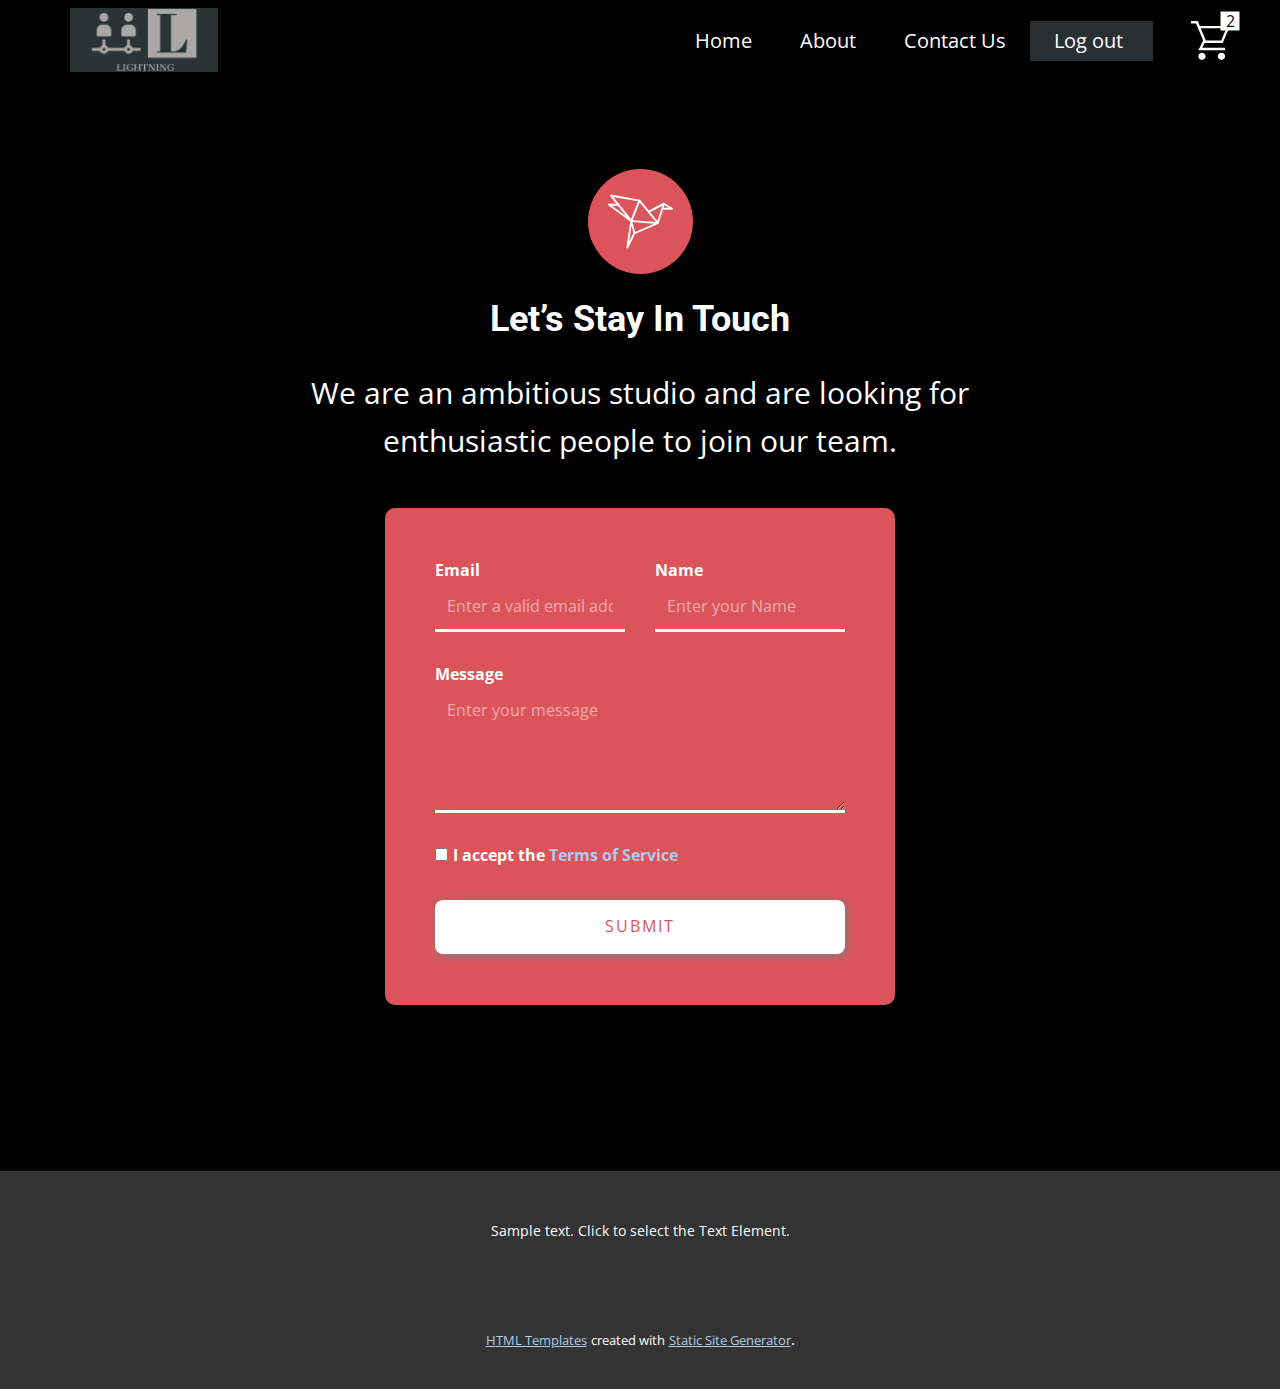
<file: form.html>
<!DOCTYPE html>
<html style="font-size: 16px;"><head>
    <meta name="viewport" content="width=device-width, initial-scale=1.0">
    <meta charset="utf-8">
    <meta name="keywords" content="location, follow us, contact form">
    <meta name="description" content="">
    <title>form</title>
    <link rel="stylesheet" href="nicepage.css" media="screen">
<link rel="stylesheet" href="form.css" media="screen">
    <script class="u-script" type="text/javascript" src="jquery.js" defer=""></script>
    <script class="u-script" type="text/javascript" src="nicepage.js" defer=""></script>
    <meta name="generator" content="Nicepage 4.13.4, nicepage.com">
    <link id="u-theme-google-font" rel="stylesheet" href="https://fonts.googleapis.com/css?family=Roboto:100,100i,300,300i,400,400i,500,500i,700,700i,900,900i|Open+Sans:300,300i,400,400i,500,500i,600,600i,700,700i,800,800i">
    
    
    <script type="application/ld+json">{
		"@context": "http://schema.org",
		"@type": "Organization",
		"name": "",
		"logo": "images/Lightning-logos1.jpeg"
}</script>
    <meta name="theme-color" content="#478ac9">
    <meta property="og:title" content="form">
    <meta property="og:type" content="website">
  </head>
  <body class="u-body u-xl-mode"><header class="u-black u-clearfix u-header u-header" id="sec-f2a1"><div class="u-clearfix u-sheet u-sheet-1">
        <nav class="u-menu u-menu-dropdown u-offcanvas u-menu-1">
          <div class="menu-collapse" style="font-size: 1.25rem; letter-spacing: 0px;">
            <a class="u-button-style u-custom-active-color u-custom-color u-custom-left-right-menu-spacing u-custom-padding-bottom u-custom-text-active-color u-custom-text-color u-custom-text-hover-color u-custom-top-bottom-menu-spacing u-nav-link u-text-active-palette-1-base u-text-hover-palette-2-base" href="#" style="padding: 11px 14px; font-size: calc(1em + 22px);">
              <svg class="u-svg-link" viewBox="0 0 24 24"><use xmlns:xlink="http://www.w3.org/1999/xlink" xlink:href="#menu-hamburger"></use></svg>
              <svg class="u-svg-content" version="1.1" id="menu-hamburger" viewBox="0 0 16 16" x="0px" y="0px" xmlns:xlink="http://www.w3.org/1999/xlink" xmlns="http://www.w3.org/2000/svg"><g><rect y="1" width="16" height="2"></rect><rect y="7" width="16" height="2"></rect><rect y="13" width="16" height="2"></rect>
</g></svg>
            </a>
          </div>
          <div class="u-custom-menu u-nav-container">
            <ul class="u-nav u-unstyled u-nav-1"><li class="u-nav-item"><a class="u-active-palette-1-dark-3 u-button-style u-nav-link u-text-active-white u-text-hover-palette-4-base u-text-white" href="Home.html" style="padding: 10px 24px;">Home</a>
</li><li class="u-nav-item"><a class="u-active-palette-1-dark-3 u-button-style u-nav-link u-text-active-white u-text-hover-palette-4-base u-text-white" href="About.html" style="padding: 10px 24px;">About</a>
</li><li class="u-nav-item"><a class="u-active-palette-1-dark-3 u-button-style u-nav-link u-text-active-white u-text-hover-palette-4-base u-text-white" href="Contact.html" style="padding: 10px 24px;">Contact Us</a>
</li><li class="u-nav-item"><a class="u-active-palette-1-dark-3 u-button-style u-nav-link u-text-active-white u-text-hover-palette-4-base u-text-white" href="form.html" style="padding: 10px 30px 10px 24px;">Log out</a>
</li></ul>
          </div>
          <div class="u-custom-menu u-nav-container-collapse">
            <div class="u-black u-container-style u-inner-container-layout u-opacity u-opacity-95 u-sidenav">
              <div class="u-inner-container-layout u-sidenav-overflow">
                <div class="u-menu-close"></div>
                <ul class="u-align-center u-nav u-popupmenu-items u-unstyled u-nav-2"><li class="u-nav-item"><a class="u-button-style u-nav-link" href="Home.html">Home</a>
</li><li class="u-nav-item"><a class="u-button-style u-nav-link" href="About.html">About</a>
</li><li class="u-nav-item"><a class="u-button-style u-nav-link" href="Contact.html">Contact Us</a>
</li><li class="u-nav-item"><a class="u-button-style u-nav-link" href="form.html">Log out</a>
</li></ul>
              </div>
            </div>
            <div class="u-black u-menu-overlay u-opacity u-opacity-70"></div>
          </div>
        </nav><!--shopping_cart-->
        <a class="u-shopping-cart u-shopping-cart-1" href="#"><span class="u-icon u-shopping-cart-icon u-text-white u-icon-1"><svg class="u-svg-link" preserveAspectRatio="xMidYMin slice" viewBox="0 0 16 16" style=""><use xmlns:xlink="http://www.w3.org/1999/xlink" xlink:href="#svg-6d0f"></use></svg><svg class="u-svg-content" viewBox="0 0 16 16" x="0px" y="0px" id="svg-6d0f"><path d="M14.5,3l-2.1,5H6.1L5.9,7.6L4,3H14.5 M0,0v1h2.1L5,8l-2,4h11v-1H4.6l1-2H13l3-7H3.6L2.8,0H0z M12.5,13
	c-0.8,0-1.5,0.7-1.5,1.5s0.7,1.5,1.5,1.5s1.5-0.7,1.5-1.5S13.3,13,12.5,13L12.5,13z M4.5,13C3.7,13,3,13.7,3,14.5S3.7,16,4.5,16
	S6,15.3,6,14.5S5.3,13,4.5,13L4.5,13z"></path></svg>
        <span class="u-icon-rectangle u-shopping-cart-count u-white" style="font-size: 1rem;"><!--shopping_cart_count-->2<!--/shopping_cart_count--></span>
    </span>
        </a><!--/shopping_cart-->
        <a href="https://nicepage.cc" class="u-image u-logo u-image-1" data-image-width="1200" data-image-height="517">
          <img src="images/Lightning-logos1.jpeg" class="u-logo-image u-logo-image-1">
        </a>
      </div></header>
    <section class="u-align-center u-black u-clearfix u-section-1" id="carousel_8a5e">
      <div class="u-clearfix u-sheet u-valign-middle u-sheet-1"><span class="u-icon u-icon-circle u-palette-2-base u-text-body-alt-color u-icon-1"><svg class="u-svg-link" preserveAspectRatio="xMidYMin slice" viewBox="0 0 511 511" style=""><use xmlns:xlink="http://www.w3.org/1999/xlink" xlink:href="#svg-dcb0"></use></svg><svg class="u-svg-content" viewBox="0 0 511 511" x="0px" y="0px" id="svg-dcb0" style="enable-background:new 0 0 511 511;"><path d="M509.807,159.545c0.016-0.026,0.036-0.047,0.052-0.073c0.033-0.053,0.058-0.108,0.09-0.162  c0.078-0.131,0.153-0.263,0.222-0.399c0.047-0.091,0.09-0.183,0.132-0.275c0.06-0.129,0.116-0.259,0.169-0.391  c0.042-0.105,0.08-0.211,0.116-0.317c0.041-0.121,0.081-0.242,0.116-0.366c0.035-0.122,0.066-0.244,0.094-0.367  c0.026-0.111,0.05-0.223,0.071-0.336c0.025-0.138,0.046-0.275,0.063-0.413c0.013-0.103,0.026-0.207,0.034-0.312  c0.013-0.149,0.019-0.298,0.023-0.447c0.002-0.064,0.01-0.126,0.01-0.19c0-0.038-0.005-0.076-0.006-0.114  c-0.002-0.141-0.011-0.282-0.021-0.423c-0.008-0.114-0.015-0.228-0.029-0.341c-0.014-0.116-0.034-0.231-0.053-0.346  c-0.022-0.132-0.043-0.265-0.071-0.394c-0.021-0.094-0.048-0.187-0.072-0.28c-0.038-0.144-0.075-0.288-0.12-0.428  c-0.028-0.086-0.062-0.17-0.093-0.255c-0.052-0.141-0.102-0.281-0.162-0.418c-0.041-0.095-0.089-0.186-0.135-0.279  c-0.059-0.12-0.115-0.241-0.18-0.358c-0.062-0.112-0.131-0.219-0.199-0.328c-0.058-0.093-0.113-0.187-0.175-0.276  c-0.082-0.119-0.172-0.234-0.261-0.349c-0.058-0.075-0.113-0.151-0.174-0.224c-0.093-0.111-0.193-0.216-0.293-0.322  c-0.068-0.072-0.134-0.146-0.205-0.216c-0.093-0.091-0.192-0.177-0.29-0.264c-0.09-0.08-0.18-0.16-0.274-0.235  c-0.086-0.069-0.176-0.133-0.265-0.198c-0.117-0.086-0.234-0.169-0.356-0.248c-0.031-0.02-0.059-0.044-0.091-0.063l-64-40  c-0.044-0.027-0.089-0.048-0.133-0.074c-0.089-0.053-0.176-0.107-0.267-0.156c-0.056-0.03-0.112-0.058-0.168-0.086  c-0.09-0.046-0.181-0.088-0.273-0.13c-0.073-0.034-0.145-0.069-0.22-0.101c-0.052-0.022-0.104-0.041-0.156-0.061  c-0.122-0.048-0.244-0.092-0.367-0.133c-0.045-0.015-0.087-0.035-0.133-0.049c-0.014-0.004-0.028-0.007-0.041-0.011  c-0.044-0.013-0.088-0.024-0.132-0.037c-0.143-0.042-0.286-0.077-0.43-0.11c-0.055-0.012-0.109-0.029-0.164-0.04  c-0.036-0.007-0.072-0.01-0.108-0.017c-0.146-0.027-0.292-0.049-0.439-0.068c-0.105-0.013-0.21-0.026-0.316-0.035  c-0.129-0.011-0.257-0.017-0.386-0.021c-0.123-0.004-0.246-0.007-0.368-0.005c-0.112,0.002-0.223,0.008-0.335,0.015  c-0.044,0.003-0.088,0.003-0.132,0.006c-0.029,0.002-0.058,0.001-0.087,0.004c-0.061,0.006-0.121,0.017-0.181,0.024  c-0.103,0.012-0.206,0.028-0.309,0.044c-0.034,0.005-0.068,0.009-0.101,0.015c-0.046,0.008-0.092,0.011-0.137,0.02  c-0.056,0.011-0.11,0.027-0.165,0.039c-0.103,0.022-0.205,0.049-0.308,0.075c-0.128,0.033-0.255,0.067-0.38,0.107  c-0.11,0.035-0.218,0.074-0.326,0.114c-0.08,0.029-0.161,0.054-0.239,0.086c-0.033,0.013-0.065,0.031-0.098,0.045  c-0.117,0.049-0.231,0.104-0.345,0.159c-0.078,0.038-0.158,0.073-0.235,0.113c-0.008,0.004-0.017,0.007-0.025,0.012l-114.566,61.102  l-68.1-83.234c-0.003-0.004-0.007-0.007-0.01-0.011c-0.021-0.026-0.043-0.051-0.065-0.077c-0.053-0.063-0.111-0.12-0.166-0.181  c-0.106-0.118-0.212-0.237-0.326-0.348c-0.066-0.065-0.139-0.124-0.208-0.186c-0.109-0.099-0.216-0.199-0.331-0.292  c-0.109-0.087-0.225-0.166-0.338-0.248c-0.009-0.006-0.017-0.013-0.026-0.019c-0.075-0.053-0.147-0.111-0.224-0.162  c-0.115-0.076-0.238-0.142-0.358-0.212c-0.091-0.053-0.18-0.11-0.273-0.159c-0.112-0.059-0.23-0.108-0.346-0.161  c-0.107-0.049-0.212-0.103-0.321-0.147c-0.104-0.042-0.212-0.075-0.319-0.112c-0.127-0.045-0.253-0.092-0.382-0.13  c-0.016-0.005-0.032-0.012-0.048-0.016c-0.114-0.033-0.228-0.053-0.342-0.08c-0.103-0.024-0.205-0.052-0.31-0.072  c-0.044-0.008-0.087-0.018-0.131-0.026L24.818,44.114c-0.074-0.013-0.147-0.017-0.221-0.028c-0.135-0.02-0.269-0.039-0.404-0.052  c-0.124-0.012-0.246-0.018-0.369-0.023c-0.117-0.005-0.234-0.009-0.351-0.009c-0.134,0-0.267,0.005-0.4,0.013  c-0.108,0.006-0.217,0.014-0.325,0.024c-0.134,0.013-0.267,0.031-0.399,0.052c-0.11,0.017-0.219,0.036-0.328,0.057  c-0.126,0.025-0.25,0.054-0.374,0.086c-0.115,0.029-0.23,0.061-0.344,0.096c-0.115,0.035-0.227,0.073-0.34,0.114  c-0.119,0.043-0.236,0.088-0.353,0.137c-0.108,0.045-0.213,0.094-0.319,0.144c-0.114,0.054-0.227,0.11-0.339,0.17  c-0.109,0.059-0.215,0.121-0.32,0.185c-0.101,0.061-0.202,0.123-0.301,0.189c-0.116,0.078-0.228,0.16-0.339,0.244  c-0.058,0.044-0.12,0.082-0.177,0.128c-0.027,0.021-0.049,0.045-0.076,0.067c-0.112,0.092-0.219,0.19-0.326,0.289  c-0.077,0.071-0.156,0.141-0.23,0.215c-0.096,0.096-0.185,0.198-0.276,0.299c-0.075,0.084-0.152,0.166-0.222,0.252  c-0.08,0.098-0.154,0.202-0.229,0.305c-0.07,0.095-0.142,0.189-0.207,0.286c-0.068,0.103-0.129,0.21-0.192,0.317  c-0.062,0.104-0.126,0.206-0.182,0.312c-0.056,0.106-0.105,0.217-0.156,0.326c-0.053,0.113-0.108,0.225-0.155,0.34  c-0.044,0.106-0.08,0.216-0.119,0.325c-0.044,0.124-0.09,0.248-0.127,0.374c-0.031,0.104-0.056,0.212-0.083,0.319  c-0.034,0.136-0.068,0.271-0.094,0.408c-0.007,0.035-0.018,0.069-0.024,0.104c-0.014,0.076-0.018,0.151-0.029,0.227  c-0.019,0.132-0.038,0.264-0.05,0.397c-0.012,0.124-0.018,0.247-0.023,0.37c-0.005,0.118-0.009,0.236-0.009,0.354  c0,0.132,0.006,0.263,0.013,0.394c0.006,0.111,0.014,0.221,0.025,0.332c0.013,0.132,0.031,0.262,0.051,0.392  c0.017,0.112,0.037,0.224,0.059,0.335c0.025,0.124,0.053,0.246,0.085,0.368c0.03,0.117,0.062,0.233,0.097,0.349  c0.035,0.113,0.073,0.225,0.113,0.336c0.043,0.119,0.088,0.238,0.137,0.355c0.045,0.107,0.093,0.213,0.143,0.318  c0.054,0.114,0.11,0.227,0.17,0.339c0.058,0.109,0.121,0.214,0.184,0.32c0.061,0.102,0.123,0.203,0.19,0.302  c0.077,0.115,0.159,0.226,0.242,0.336c0.044,0.059,0.082,0.121,0.129,0.179l47.852,59.815H7.5c-0.068,0-0.133,0.008-0.2,0.01  c-0.138,0.004-0.276,0.01-0.414,0.021c-0.121,0.01-0.241,0.024-0.36,0.039c-0.117,0.015-0.234,0.033-0.35,0.053  c-0.132,0.023-0.262,0.051-0.391,0.081c-0.104,0.024-0.207,0.051-0.31,0.08c-0.133,0.037-0.263,0.077-0.393,0.122  c-0.101,0.034-0.201,0.071-0.301,0.11c-0.123,0.048-0.244,0.098-0.363,0.152c-0.106,0.048-0.211,0.099-0.315,0.152  c-0.107,0.055-0.213,0.111-0.317,0.171c-0.111,0.063-0.22,0.13-0.328,0.199c-0.093,0.06-0.184,0.121-0.274,0.184  c-0.11,0.077-0.217,0.158-0.323,0.242c-0.086,0.068-0.169,0.137-0.251,0.208c-0.099,0.086-0.197,0.174-0.292,0.265  c-0.087,0.083-0.17,0.168-0.253,0.255c-0.082,0.086-0.162,0.174-0.24,0.265c-0.091,0.106-0.178,0.215-0.263,0.326  c-0.041,0.053-0.085,0.1-0.125,0.154c-0.023,0.032-0.041,0.065-0.063,0.097c-0.086,0.122-0.165,0.247-0.244,0.373  c-0.053,0.086-0.108,0.172-0.157,0.259c-0.069,0.123-0.132,0.249-0.195,0.376c-0.048,0.097-0.097,0.194-0.141,0.292  c-0.052,0.118-0.097,0.239-0.143,0.36c-0.042,0.111-0.086,0.222-0.123,0.335c-0.036,0.111-0.066,0.225-0.097,0.339  c-0.035,0.126-0.07,0.252-0.097,0.379c-0.023,0.105-0.039,0.212-0.058,0.318c-0.024,0.139-0.048,0.278-0.064,0.418  c-0.012,0.101-0.018,0.203-0.025,0.306c-0.011,0.147-0.02,0.295-0.022,0.442C0.005,123.419,0,123.457,0,123.497  c0,0.068,0.008,0.133,0.01,0.2c0.004,0.138,0.009,0.276,0.021,0.414c0.01,0.121,0.024,0.24,0.039,0.36  c0.015,0.118,0.033,0.235,0.054,0.351c0.023,0.131,0.051,0.261,0.081,0.39c0.025,0.105,0.051,0.209,0.08,0.312  c0.037,0.132,0.077,0.261,0.121,0.39c0.035,0.103,0.072,0.204,0.112,0.305c0.047,0.121,0.097,0.241,0.15,0.359  c0.049,0.108,0.101,0.215,0.154,0.321c0.054,0.105,0.109,0.209,0.167,0.311c0.064,0.113,0.133,0.224,0.203,0.334  c0.058,0.091,0.118,0.181,0.18,0.269c0.078,0.111,0.16,0.22,0.245,0.327c0.067,0.084,0.135,0.167,0.205,0.248  c0.086,0.1,0.175,0.198,0.268,0.294c0.082,0.086,0.167,0.169,0.254,0.251c0.087,0.082,0.174,0.163,0.266,0.242  c0.106,0.091,0.215,0.177,0.325,0.262c0.053,0.041,0.1,0.085,0.155,0.125l172.304,125.312l-31.29,203.386  c-0.004,0.024-0.007,0.048-0.011,0.073l-0.004,0.024c-0.005,0.031-0.005,0.061-0.009,0.092c-0.03,0.213-0.054,0.426-0.066,0.638  c-0.005,0.084-0.002,0.166-0.004,0.249c-0.003,0.159-0.007,0.318-0.001,0.476c0.005,0.124,0.019,0.245,0.03,0.367  c0.011,0.116,0.018,0.232,0.034,0.347c0.02,0.143,0.049,0.284,0.077,0.425c0.019,0.094,0.034,0.189,0.057,0.282  c0.034,0.144,0.077,0.284,0.119,0.425c0.027,0.091,0.052,0.182,0.083,0.272c0.045,0.13,0.097,0.257,0.149,0.385  c0.04,0.099,0.078,0.199,0.123,0.296c0.05,0.109,0.106,0.215,0.161,0.321c0.058,0.112,0.114,0.224,0.177,0.333  c0.051,0.088,0.108,0.172,0.162,0.258c0.076,0.12,0.152,0.24,0.236,0.356c0.053,0.073,0.11,0.143,0.165,0.214  c0.093,0.12,0.186,0.239,0.287,0.354c0.06,0.068,0.125,0.132,0.187,0.199c0.102,0.108,0.203,0.216,0.312,0.318  c0.081,0.076,0.168,0.147,0.253,0.22c0.096,0.083,0.191,0.167,0.292,0.245c0.123,0.096,0.253,0.183,0.383,0.271  c0.071,0.048,0.138,0.099,0.21,0.144c0.181,0.114,0.369,0.218,0.561,0.317c0.027,0.014,0.051,0.03,0.078,0.044  c0.003,0.001,0.006,0.002,0.009,0.004c0.253,0.126,0.514,0.238,0.783,0.336c0.067,0.024,0.135,0.041,0.202,0.063  c0.184,0.061,0.37,0.119,0.561,0.166c0.126,0.031,0.252,0.053,0.378,0.078c0.094,0.018,0.185,0.043,0.281,0.058  c0.032,0.005,0.063,0.003,0.095,0.007c0.347,0.049,0.694,0.082,1.04,0.082c0.004,0,0.008-0.001,0.011-0.001c0.001,0,0.003,0,0.004,0  c0.31,0,0.615-0.026,0.918-0.064c0.06-0.008,0.119-0.015,0.179-0.024c0.619-0.092,1.217-0.261,1.783-0.498  c0.055-0.023,0.109-0.045,0.163-0.069c0.274-0.122,0.541-0.258,0.798-0.412c0.047-0.028,0.091-0.06,0.137-0.089  c0.216-0.136,0.424-0.283,0.625-0.439c0.06-0.046,0.12-0.091,0.178-0.139c0.223-0.185,0.435-0.384,0.636-0.595  c0.05-0.053,0.098-0.108,0.147-0.162c0.202-0.224,0.394-0.458,0.569-0.706c0.005-0.008,0.012-0.015,0.017-0.022  c0.189-0.272,0.356-0.56,0.509-0.858c0.012-0.024,0.029-0.045,0.041-0.069l54.781-109.563l181.501-78.913  c0.049-0.021,0.093-0.048,0.141-0.07c0.145-0.067,0.288-0.137,0.429-0.213c0.013-0.007,0.027-0.013,0.041-0.02  c0.023-0.012,0.046-0.021,0.069-0.034c0.052-0.029,0.1-0.064,0.152-0.094c0.113-0.067,0.225-0.137,0.334-0.21  c0.072-0.048,0.145-0.093,0.215-0.143c0.027-0.019,0.052-0.041,0.079-0.061c0.082-0.06,0.162-0.123,0.241-0.187  c0.019-0.015,0.041-0.025,0.06-0.041c0.019-0.016,0.036-0.034,0.055-0.05c0.07-0.058,0.137-0.117,0.204-0.178  c0.066-0.06,0.13-0.122,0.194-0.183c0.004-0.004,0.008-0.007,0.012-0.011c0.028-0.027,0.058-0.05,0.086-0.078  c0.021-0.021,0.04-0.043,0.061-0.064c0.05-0.052,0.099-0.104,0.148-0.157c0.062-0.068,0.121-0.138,0.181-0.208  c0.058-0.067,0.118-0.133,0.173-0.202c0.032-0.04,0.062-0.08,0.093-0.12c0.025-0.032,0.05-0.064,0.074-0.096  c0.026-0.036,0.049-0.074,0.075-0.11c0.008-0.011,0.015-0.023,0.023-0.034c0.058-0.082,0.118-0.163,0.172-0.247  c0.017-0.027,0.034-0.053,0.051-0.08c0.058-0.093,0.111-0.189,0.165-0.284c0.051-0.09,0.104-0.178,0.151-0.269  c0.002-0.004,0.005-0.008,0.007-0.013c0.007-0.014,0.014-0.028,0.021-0.042c0.054-0.107,0.102-0.219,0.151-0.329  c0.04-0.09,0.083-0.179,0.119-0.271c0.006-0.015,0.013-0.03,0.019-0.045c0.046-0.118,0.084-0.239,0.124-0.36  c0.006-0.017,0.012-0.034,0.018-0.051c0.007-0.022,0.019-0.042,0.026-0.064l0.03-0.096c0.001-0.002,0.001-0.004,0.002-0.006  l33.681-106.656h71.113c0.005,0,0.01,0.001,0.014,0.001c0.017,0,0.034-0.003,0.051-0.003c0.277-0.002,0.549-0.02,0.818-0.051  c0.076-0.009,0.151-0.023,0.226-0.034c0.218-0.032,0.432-0.071,0.643-0.121c0.078-0.018,0.155-0.039,0.232-0.06  c0.216-0.058,0.427-0.126,0.634-0.203c0.065-0.024,0.131-0.046,0.196-0.072c0.269-0.108,0.532-0.227,0.785-0.364  c0.006-0.003,0.012-0.008,0.018-0.011c0.239-0.131,0.468-0.277,0.691-0.433c0.084-0.059,0.165-0.122,0.246-0.184  c0.149-0.113,0.293-0.231,0.432-0.354c0.08-0.071,0.16-0.141,0.237-0.216c0.185-0.178,0.361-0.364,0.526-0.56  c0.019-0.022,0.039-0.041,0.058-0.063C509.476,160.039,509.646,159.795,509.807,159.545z M426.814,130.763l-38.29,121.253  l-57.435-70.199L426.814,130.763z M41.816,62.386l195.301,34.875l-55.8,139.5L41.816,62.386z M374.591,258.674l-180.335-13.872  l55.488-138.719L374.591,258.674z M212.629,337.089L193.3,259.773l167.518,12.886L212.629,337.089z M199.551,346.624l-33.364,66.728  l19.065-123.924L199.551,346.624z M142.792,212.618L30.564,130.997h46.932L142.792,212.618z M443.736,126.989l33.613,21.008h-40.247  L443.736,126.989z"></path></svg></span>
        <h2 class="u-text u-text-1">Let’s Stay In Touch</h2>
        <p class="u-text u-text-2">We are an ambitious studio and are looking for enthusiastic people to join our team.</p>
        <div class="u-form u-palette-2-base u-radius-10 u-form-1">
          <form action="#Home" method="POST" class="u-clearfix u-form-spacing-30 u-form-vertical u-inner-form" style="padding: 50px;" source="custom" name="form">
            <div class="u-form-email u-form-group u-form-partition-factor-2">
              <label for="email-319a" class="u-label u-text-body-alt-color u-label-1">Email</label>
              <input type="email" placeholder="Enter a valid email address" id="email-319a" name="email" class="u-border-3 u-border-no-left u-border-no-right u-border-no-top u-border-white u-input u-input-rectangle" required="">
            </div>
            <div class="u-form-group u-form-name u-form-partition-factor-2">
              <label for="name-319a" class="u-label u-text-body-alt-color u-label-2">Name</label>
              <input type="text" placeholder="Enter your Name" id="name-319a" name="name" class="u-border-3 u-border-no-left u-border-no-right u-border-no-top u-border-white u-input u-input-rectangle" required="">
            </div>
            <div class="u-form-group u-form-message">
              <label for="message-319a" class="u-label u-text-body-alt-color u-label-3">Message</label>
              <textarea placeholder="Enter your message" rows="4" cols="50" id="message-319a" name="message" class="u-border-3 u-border-no-left u-border-no-right u-border-no-top u-border-white u-input u-input-rectangle" required=""></textarea>
            </div>
            <div class="u-form-agree u-form-group u-form-group-4">
              <input type="checkbox" id="agree-ccf7" name="agree" class="u-agree-checkbox" required="">
              <label for="agree-ccf7" class="u-label u-text-body-alt-color u-label-4">I accept the <a href="#">Terms of Service</a>
              </label>
            </div>
            <div class="u-align-left u-form-group u-form-submit">
              <a href="Home.html" data-page-id="1932003031" class="u-active-palette-2-light-2 u-border-none u-btn u-btn-round u-btn-submit u-button-style u-hover-palette-2-light-2 u-radius-8 u-text-palette-2-base u-white u-btn-1">Submit</a>
              <input type="submit" value="submit" class="u-form-control-hidden">
            </div>
            <div class="u-form-send-message u-form-send-success"> Thank you! Your message has been sent. </div>
            <div class="u-form-send-error u-form-send-message"> Unable to send your message. Please fix errors then try again. </div>
            <input type="hidden" value="" name="recaptchaResponse">
          </form>
        </div>
        <div class="u-social-icons u-spacing-20 u-social-icons-1">
          <a class="u-social-url" target="_blank" href=""><span class="u-icon u-icon-circle u-social-facebook u-social-icon u-text-palette-2-base u-icon-2">
          <svg class="u-svg-link" preserveAspectRatio="xMidYMin slice" viewBox="0 0 112 112" style=""><use xmlns:xlink="http://www.w3.org/1999/xlink" xlink:href="#svg-f107"></use></svg>
          <svg x="0px" y="0px" viewBox="0 0 112 112" id="svg-f107" class="u-svg-content"><path d="M75.5,28.8H65.4c-1.5,0-4,0.9-4,4.3v9.4h13.9l-1.5,15.8H61.4v45.1H42.8V58.3h-8.8V42.4h8.8V32.2 c0-7.4,3.4-18.8,18.8-18.8h13.8v15.4H75.5z"></path></svg>
        </span>
          </a>
          <a class="u-social-url" target="_blank" href=""><span class="u-icon u-icon-circle u-social-icon u-social-twitter u-text-palette-2-base u-icon-3">
          <svg class="u-svg-link" preserveAspectRatio="xMidYMin slice" viewBox="0 0 112 112" style=""><use xmlns:xlink="http://www.w3.org/1999/xlink" xlink:href="#svg-e140"></use></svg>
          <svg x="0px" y="0px" viewBox="0 0 112 112" id="svg-e140" class="u-svg-content"><path d="M92.2,38.2c0,0.8,0,1.6,0,2.3c0,24.3-18.6,52.4-52.6,52.4c-10.6,0.1-20.2-2.9-28.5-8.2 c1.4,0.2,2.9,0.2,4.4,0.2c8.7,0,16.7-2.9,23-7.9c-8.1-0.2-14.9-5.5-17.3-12.8c1.1,0.2,2.4,0.2,3.4,0.2c1.6,0,3.3-0.2,4.8-0.7 c-8.4-1.6-14.9-9.2-14.9-18c0-0.2,0-0.2,0-0.2c2.5,1.4,5.4,2.2,8.4,2.3c-5-3.3-8.3-8.9-8.3-15.4c0-3.4,1-6.5,2.5-9.2 c9.1,11.1,22.7,18.5,38,19.2c-0.2-1.4-0.4-2.8-0.4-4.3c0.1-10,8.3-18.2,18.5-18.2c5.4,0,10.1,2.2,13.5,5.7c4.3-0.8,8.1-2.3,11.7-4.5 c-1.4,4.3-4.3,7.9-8.1,10.1c3.7-0.4,7.3-1.4,10.6-2.9C98.9,32.3,95.7,35.5,92.2,38.2z"></path></svg>
        </span>
          </a>
          <a class="u-social-url" target="_blank" href=""><span class="u-icon u-icon-circle u-social-icon u-social-instagram u-text-palette-2-base u-icon-4">
          <svg class="u-svg-link" preserveAspectRatio="xMidYMin slice" viewBox="0 0 112 112" style=""><use xmlns:xlink="http://www.w3.org/1999/xlink" xlink:href="#svg-4718"></use></svg>
          <svg x="0px" y="0px" viewBox="0 0 112 112" id="svg-4718" class="u-svg-content"><path d="M55.9,32.9c-12.8,0-23.2,10.4-23.2,23.2s10.4,23.2,23.2,23.2s23.2-10.4,23.2-23.2S68.7,32.9,55.9,32.9z M55.9,69.4c-7.4,0-13.3-6-13.3-13.3c-0.1-7.4,6-13.3,13.3-13.3s13.3,6,13.3,13.3C69.3,63.5,63.3,69.4,55.9,69.4z"></path><path d="M79.7,26.8c-3,0-5.4,2.5-5.4,5.4s2.5,5.4,5.4,5.4c3,0,5.4-2.5,5.4-5.4S82.7,26.8,79.7,26.8z"></path><path d="M78.2,11H33.5C21,11,10.8,21.3,10.8,33.7v44.7c0,12.6,10.2,22.8,22.7,22.8h44.7c12.6,0,22.7-10.2,22.7-22.7 V33.7C100.8,21.1,90.6,11,78.2,11z M91,78.4c0,7.1-5.8,12.8-12.8,12.8H33.5c-7.1,0-12.8-5.8-12.8-12.8V33.7 c0-7.1,5.8-12.8,12.8-12.8h44.7c7.1,0,12.8,5.8,12.8,12.8V78.4z"></path></svg>
        </span>
          </a>
          <a class="u-social-url" target="_blank" href="#"><span class="u-icon u-icon-circle u-social-icon u-social-linkedin u-text-palette-2-base u-icon-5">
          <svg class="u-svg-link" preserveAspectRatio="xMidYMin slice" viewBox="0 0 112 112" style=""><use xmlns:xlink="http://www.w3.org/1999/xlink" xlink:href="#svg-438b"></use></svg>
          <svg x="0px" y="0px" viewBox="0 0 112 112" id="svg-438b" class="u-svg-content"><path d="M33.8,96.8H14.5v-58h19.3V96.8z M24.1,30.9L24.1,30.9c-6.6,0-10.8-4.5-10.8-10.1c0-5.8,4.3-10.1,10.9-10.1 S34.9,15,35.1,20.8C35.1,26.4,30.8,30.9,24.1,30.9z M103.3,96.8H84.1v-31c0-7.8-2.7-13.1-9.8-13.1c-5.3,0-8.5,3.6-9.9,7.1 c-0.6,1.3-0.6,3-0.6,4.8V97H44.5c0,0,0.3-52.6,0-58h19.3v8.2c2.6-3.9,7.2-9.6,17.4-9.6c12.7,0,22.2,8.4,22.2,26.1V96.8z"></path></svg>
        </span>
          </a>
        </div>
      </div>
    </section>
    
    
    <footer class="u-align-center u-clearfix u-footer u-grey-80 u-footer" id="sec-fd7c"><div class="u-clearfix u-sheet u-sheet-1">
        <p class="u-small-text u-text u-text-variant u-text-1">Sample text. Click to select the Text Element.</p>
      </div></footer>
    <section class="u-backlink u-clearfix u-grey-80">
      <a class="u-link" href="https://nicepage.com/html-templates" target="_blank">
        <span>HTML Templates</span>
      </a>
      <p class="u-text">
        <span>created with</span>
      </p>
      <a class="u-link" href="https://nicepage.com/static-site-generator" target="_blank">
        <span>Static Site Generator</span>
      </a>. 
    </section>
  
</body></html>
</file>
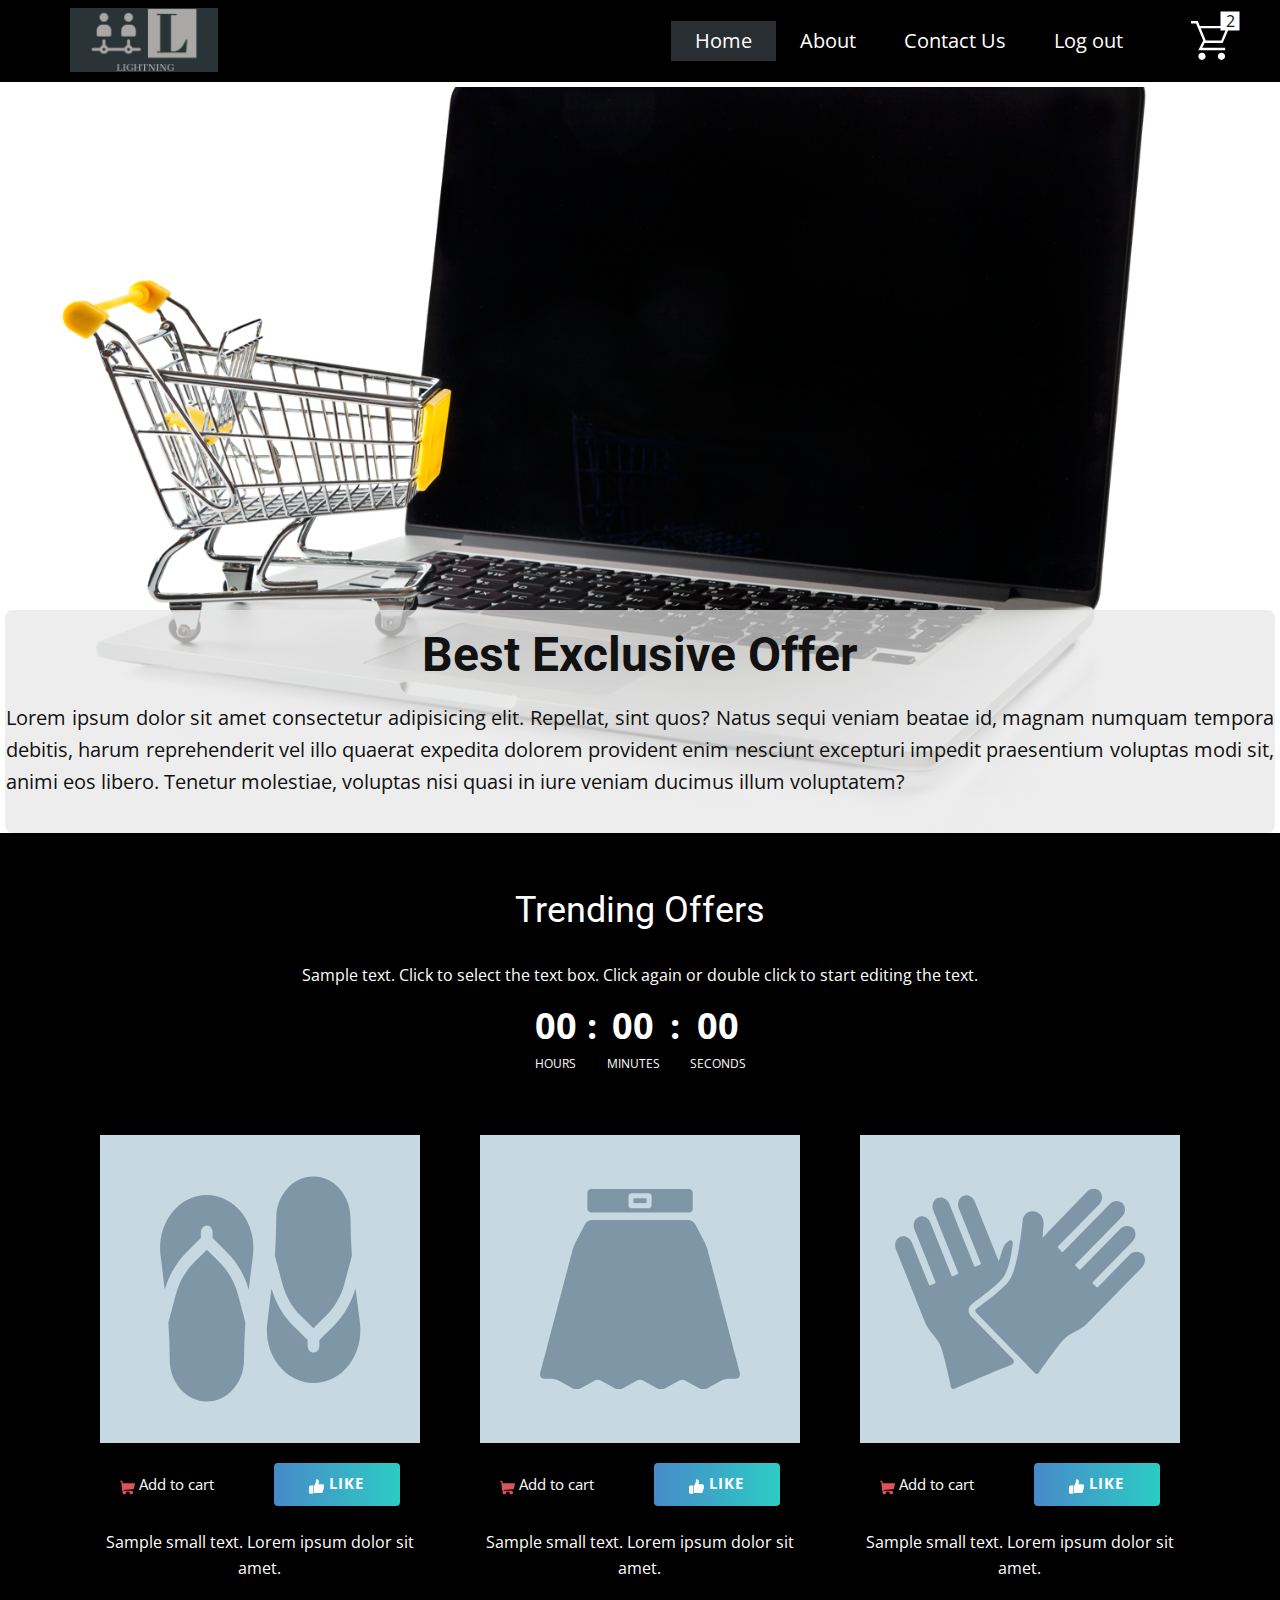
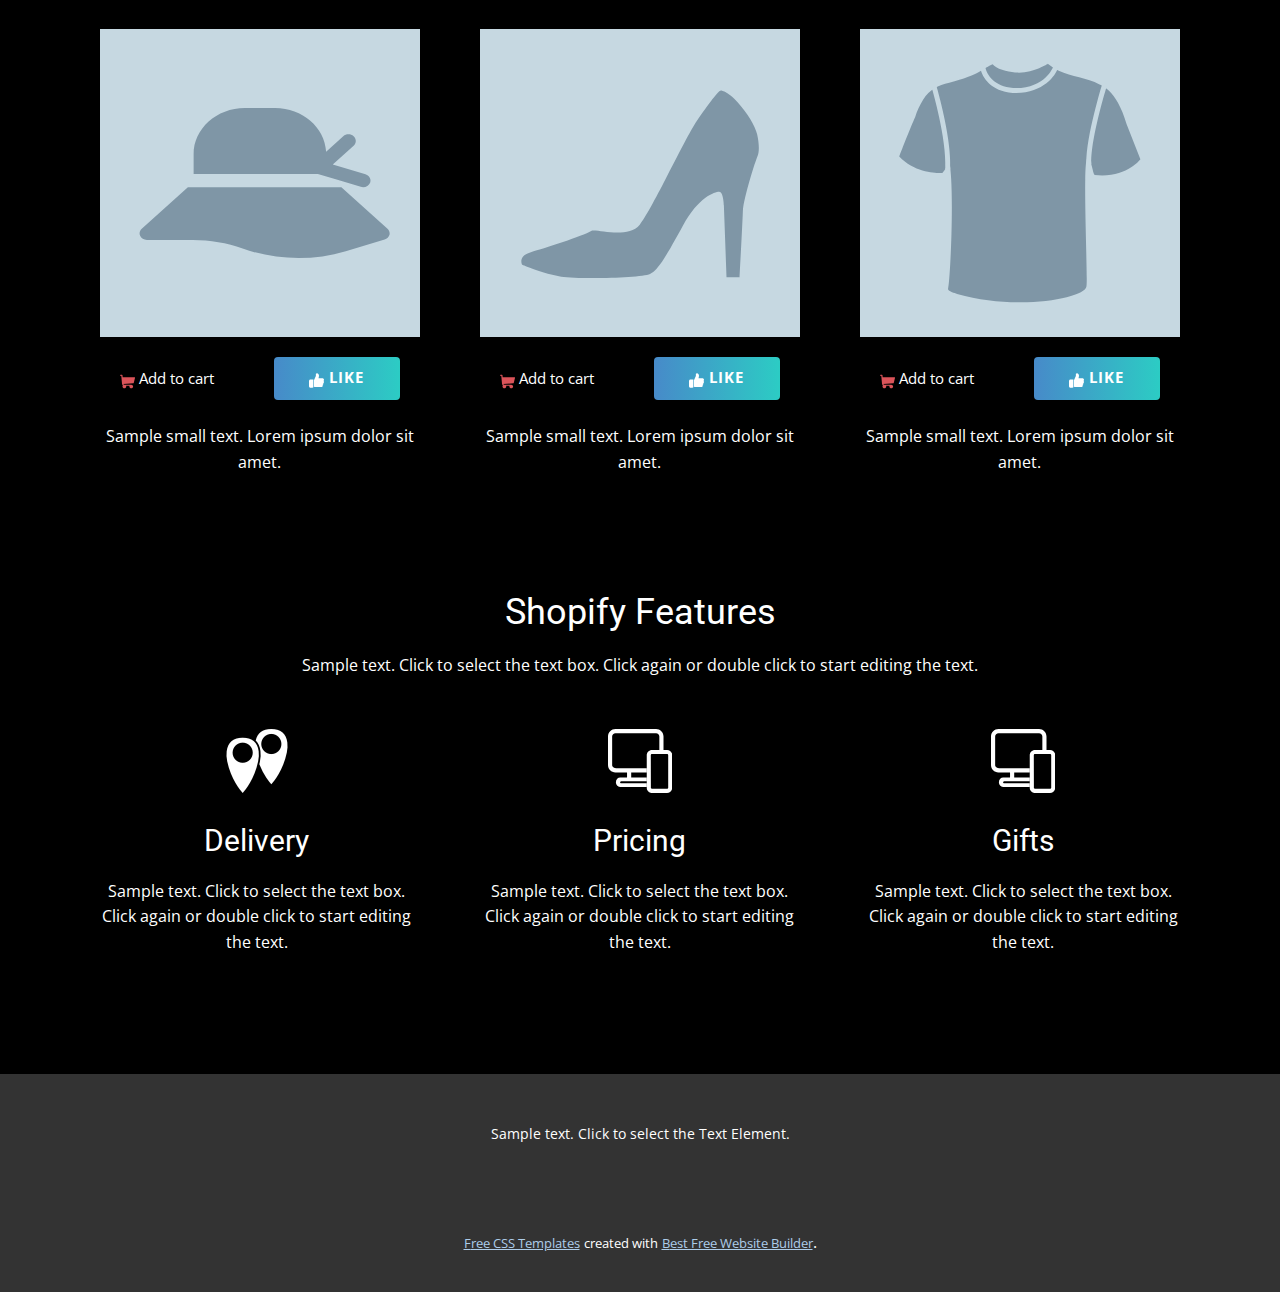
<file: Home.html>
<!DOCTYPE html>
<html style="font-size: 16px;"><head>
    <meta name="viewport" content="width=device-width, initial-scale=1.0">
    <meta charset="utf-8">
    <meta name="keywords" content="Best ex​​clusive Offers, Trending Offers, Shopify Features">
    <meta name="description" content="">
    <title>Home</title>
    <link rel="stylesheet" href="nicepage.css" media="screen">
<link rel="stylesheet" href="Home.css" media="screen">
    <script class="u-script" type="text/javascript" src="jquery.js" defer=""></script>
    <script class="u-script" type="text/javascript" src="nicepage.js" defer=""></script>
    <meta name="generator" content="Nicepage 4.13.4, nicepage.com">
    <link id="u-theme-google-font" rel="stylesheet" href="https://fonts.googleapis.com/css?family=Roboto:100,100i,300,300i,400,400i,500,500i,700,700i,900,900i|Open+Sans:300,300i,400,400i,500,500i,600,600i,700,700i,800,800i">
    
    
    
    
    <script type="application/ld+json">{
		"@context": "http://schema.org",
		"@type": "Organization",
		"name": "",
		"logo": "images/Lightning-logos1.jpeg"
}</script>
    <meta name="theme-color" content="#478ac9">
    <meta property="og:title" content="Home">
    <meta property="og:type" content="website">
  </head>
  <body class="u-body u-xl-mode"><header class="u-black u-clearfix u-header u-header" id="sec-f2a1"><div class="u-clearfix u-sheet u-sheet-1">
        <nav class="u-menu u-menu-dropdown u-offcanvas u-menu-1">
          <div class="menu-collapse" style="font-size: 1.25rem; letter-spacing: 0px;">
            <a class="u-button-style u-custom-active-color u-custom-color u-custom-left-right-menu-spacing u-custom-padding-bottom u-custom-text-active-color u-custom-text-color u-custom-text-hover-color u-custom-top-bottom-menu-spacing u-nav-link u-text-active-palette-1-base u-text-hover-palette-2-base" href="#" style="padding: 11px 14px; font-size: calc(1em + 22px);">
              <svg class="u-svg-link" viewBox="0 0 24 24"><use xmlns:xlink="http://www.w3.org/1999/xlink" xlink:href="#menu-hamburger"></use></svg>
              <svg class="u-svg-content" version="1.1" id="menu-hamburger" viewBox="0 0 16 16" x="0px" y="0px" xmlns:xlink="http://www.w3.org/1999/xlink" xmlns="http://www.w3.org/2000/svg"><g><rect y="1" width="16" height="2"></rect><rect y="7" width="16" height="2"></rect><rect y="13" width="16" height="2"></rect>
</g></svg>
            </a>
          </div>
          <div class="u-custom-menu u-nav-container">
            <ul class="u-nav u-unstyled u-nav-1"><li class="u-nav-item"><a class="u-active-palette-1-dark-3 u-button-style u-nav-link u-text-active-white u-text-hover-palette-4-base u-text-white" href="Home.html" style="padding: 10px 24px;">Home</a>
</li><li class="u-nav-item"><a class="u-active-palette-1-dark-3 u-button-style u-nav-link u-text-active-white u-text-hover-palette-4-base u-text-white" href="About.html" style="padding: 10px 24px;">About</a>
</li><li class="u-nav-item"><a class="u-active-palette-1-dark-3 u-button-style u-nav-link u-text-active-white u-text-hover-palette-4-base u-text-white" href="Contact.html" style="padding: 10px 24px;">Contact Us</a>
</li><li class="u-nav-item"><a class="u-active-palette-1-dark-3 u-button-style u-nav-link u-text-active-white u-text-hover-palette-4-base u-text-white" href="form.html" style="padding: 10px 30px 10px 24px;">Log out</a>
</li></ul>
          </div>
          <div class="u-custom-menu u-nav-container-collapse">
            <div class="u-black u-container-style u-inner-container-layout u-opacity u-opacity-95 u-sidenav">
              <div class="u-inner-container-layout u-sidenav-overflow">
                <div class="u-menu-close"></div>
                <ul class="u-align-center u-nav u-popupmenu-items u-unstyled u-nav-2"><li class="u-nav-item"><a class="u-button-style u-nav-link" href="Home.html">Home</a>
</li><li class="u-nav-item"><a class="u-button-style u-nav-link" href="About.html">About</a>
</li><li class="u-nav-item"><a class="u-button-style u-nav-link" href="Contact.html">Contact Us</a>
</li><li class="u-nav-item"><a class="u-button-style u-nav-link" href="form.html">Log out</a>
</li></ul>
              </div>
            </div>
            <div class="u-black u-menu-overlay u-opacity u-opacity-70"></div>
          </div>
        </nav><!--shopping_cart-->
        <a class="u-shopping-cart u-shopping-cart-1" href="#"><span class="u-icon u-shopping-cart-icon u-text-white u-icon-1"><svg class="u-svg-link" preserveAspectRatio="xMidYMin slice" viewBox="0 0 16 16" style=""><use xmlns:xlink="http://www.w3.org/1999/xlink" xlink:href="#svg-6d0f"></use></svg><svg class="u-svg-content" viewBox="0 0 16 16" x="0px" y="0px" id="svg-6d0f"><path d="M14.5,3l-2.1,5H6.1L5.9,7.6L4,3H14.5 M0,0v1h2.1L5,8l-2,4h11v-1H4.6l1-2H13l3-7H3.6L2.8,0H0z M12.5,13
	c-0.8,0-1.5,0.7-1.5,1.5s0.7,1.5,1.5,1.5s1.5-0.7,1.5-1.5S13.3,13,12.5,13L12.5,13z M4.5,13C3.7,13,3,13.7,3,14.5S3.7,16,4.5,16
	S6,15.3,6,14.5S5.3,13,4.5,13L4.5,13z"></path></svg>
        <span class="u-icon-rectangle u-shopping-cart-count u-white" style="font-size: 1rem;"><!--shopping_cart_count-->2<!--/shopping_cart_count--></span>
    </span>
        </a><!--/shopping_cart-->
        <a href="https://nicepage.cc" class="u-image u-logo u-image-1" data-image-width="1200" data-image-height="517">
          <img src="images/Lightning-logos1.jpeg" class="u-logo-image u-logo-image-1">
        </a>
      </div></header>
    <section class="u-border-5 u-border-no-bottom u-border-white u-clearfix u-image u-valign-bottom-xs u-section-1" id="sec-cd49" data-image-width="1500" data-image-height="1000">
      <div class="u-container-style u-effect-fade u-expanded-width u-grey-10 u-group u-hover-box u-hover-feature u-opacity u-opacity-70 u-radius-8 u-shape-round u-group-1">
        <div class="u-back-slide u-container-layout u-container-layout-1">
          <h1 class="u-align-center u-text u-text-1"> Best Exclusive Offer</h1>
          <p class="u-align-justify u-text u-text-2"> Lorem ipsum dolor sit amet consectetur adipisicing elit. Repellat, sint quos? Natus sequi veniam beatae id, magnam numquam tempora debitis, harum reprehenderit vel​ illo quaerat expedita dolorem provident enim nesciunt excepturi impedit praesentium voluptas modi sit, animi eos libero. Tenetur molestiae, voluptas nisi quasi in iure veniam ducimus illum voluptatem?<br>
          </p>
        </div>
        <div class="u-black u-container-layout u-opacity u-opacity-10 u-over-slide u-container-layout-2"></div>
      </div>
      
    </section>
    <section class="u-align-center u-black u-clearfix u-section-2" id="sec-2d1c">
      <div class="u-clearfix u-sheet u-sheet-1">
        <h2 class="u-text u-text-default u-text-1">Trending Offers</h2>
        <p class="u-text u-text-default u-text-2">Sample text. Click to select the text box. Click again or double click to start editing the text.</p>
        <div class="u-countdown u-countdown-1" data-timer-id="76" data-type="to-date" data-target-date="Thu, 30 Jun 2022 00:50:59 GMT" data-for="everyone" data-direction="down" data-time-left="750m" data-target-number="100" data-start-time="Wed Jun 22 2022 18:12:28 GMT+0530 (India Standard Time)" data-frequency="1s" data-after-count="none" data-redirect-url="https://">
          <div class="u-countdown-wrapper u-spacing-20">
            <div class="u-countdown-item u-countdown-years u-hidden u-spacing-10">
              <div class="u-countdown-counter u-countdown-counter-1"><div class="u-countdown-number">0</div><div class="u-countdown-number u-hidden">0</div></div>
              <div class="u-countdown-label u-countdown-label-1">Years</div>
            </div>
            <div class="u-countdown-separator u-hidden u-countdown-separator-1">:</div>
            <div class="u-countdown-days u-countdown-item u-spacing-10">
              <div class="u-countdown-counter u-countdown-counter-2"><div class="u-countdown-number">7</div><div class="u-countdown-number u-hidden">6</div><div class="u-countdown-number u-hidden">0</div></div>
              <div class="u-countdown-label u-countdown-label-2">Days</div>
            </div>
            <div class="u-countdown-separator u-countdown-separator-2">:</div>
            <div class="u-countdown-hours u-countdown-item u-spacing-10">
              <div class="u-countdown-counter u-countdown-counter-3"><div class="u-countdown-number">1</div><div class="u-countdown-number">2</div></div>
              <div class="u-countdown-label u-countdown-label-3">Hours</div>
            </div>
            <div class="u-countdown-separator u-countdown-separator-3">:</div>
            <div class="u-countdown-item u-countdown-minutes u-spacing-10">
              <div class="u-countdown-counter u-countdown-counter-4"><div class="u-countdown-number">3</div><div class="u-countdown-number">0</div></div>
              <div class="u-countdown-label u-countdown-label-4">Minutes</div>
            </div>
            <div class="u-countdown-separator u-countdown-separator-4">:</div>
            <div class="u-countdown-item u-countdown-seconds u-spacing-10">
              <div class="u-countdown-counter u-countdown-counter-5"><div class="u-countdown-number">0</div><div class="u-countdown-number">0</div></div>
              <div class="u-countdown-label u-countdown-label-5">Seconds</div>
            </div>
            <div class="u-countdown-separator u-hidden u-countdown-separator-5">:</div>
            <div class="u-countdown-item u-countdown-numbers u-hidden u-spacing-10">
              <div class="u-countdown-counter u-countdown-counter-6"><div class="u-countdown-number">0</div><div class="u-countdown-number">0</div></div>
              <div class="u-countdown-label u-countdown-label-6">Items</div>
            </div>
          </div>
          <div class="u-countdown-message u-hidden">
            <p>Sorry, the time is up.</p>
          </div>
        </div><!--products--><!--products_options_json--><!--{"type":"Recent","source":"","tags":"","count":""}--><!--/products_options_json-->
        <div class="u-expanded-width u-products u-products-1">
          <div class="u-repeater u-repeater-1"><!--product_item-->
            <div class="u-align-center u-container-style u-products-item u-repeater-item">
              <div class="u-container-layout u-similar-container u-container-layout-1"><!--product_image-->
                <img alt="" class="u-expanded-width u-image u-image-default u-product-control u-image-1" src="images/5.svg"><!--/product_image-->
                <a href="https://nicepage.com/c/pricing-html-templates" class="u-btn u-btn-round u-button-style u-gradient u-none u-radius-4 u-btn-1"><span class="u-icon u-text-white"><svg class="u-svg-content" viewBox="0 0 512 512" x="0px" y="0px" style="width: 1em; height: 1em;"><path d="M53.333,224C23.936,224,0,247.936,0,277.333V448c0,29.397,23.936,53.333,53.333,53.333h64 c12.011,0,23.061-4.053,32-10.795V224H53.333z"></path><path d="M512,304c0-12.821-5.077-24.768-13.888-33.579c9.963-10.901,15.04-25.515,13.653-40.725    c-2.496-27.115-26.923-48.363-55.637-48.363H324.352c6.528-19.819,16.981-56.149,16.981-85.333c0-46.272-39.317-85.333-64-85.333 c-22.165,0-37.995,12.48-38.677,12.992c-2.517,2.027-3.989,5.099-3.989,8.341v72.341l-61.44,133.099l-2.56,1.301v228.651    C188.032,475.584,210.005,480,224,480h195.819c23.232,0,43.563-15.659,48.341-37.269c2.453-11.115,1.024-22.315-3.861-32.043 c15.765-7.936,26.368-24.171,26.368-42.688c0-7.552-1.728-14.784-5.013-21.333C501.419,338.731,512,322.496,512,304z"></path></svg><img></span>&nbsp;Like
                </a>
                <a href="https://nicepage.com/c/slider-website-templates" class="u-active-none u-btn u-button-style u-hover-none u-none u-text-hover-palette-2-base u-btn-2"><span class="u-icon u-text-palette-2-base"><svg class="u-svg-content" viewBox="0 0 511.334 511.334" style="width: 1em; height: 1em;"><path d="m506.887 114.74c-3.979-5.097-10.086-8.076-16.553-8.076h-399.808l-5.943-66.207c-.972-10.827-10.046-19.123-20.916-19.123h-42.667c-11.598 0-21 9.402-21 21s9.402 21 21 21h23.468l23.018 256.439c.005.302-.01.599.007.903.047.806.152 1.594.286 2.37l.842 9.376c.016.177.034.354.055.529 2.552 22.11 13.851 41.267 30.19 54.21-8.466 10.812-13.532 24.407-13.532 39.172 0 35.106 28.561 63.667 63.666 63.667 35.106 0 63.667-28.561 63.667-63.667 0-7.605-1.345-14.9-3.801-21.667h114.936c-2.457 6.767-3.801 14.062-3.801 21.667 0 35.106 28.561 63.667 63.667 63.667s63.667-28.561 63.667-63.667-28.561-63.667-63.667-63.667h-234.526c-15.952 0-29.853-9.624-35.853-23.646l335.608-19.724c9.162-.538 16.914-6.966 19.141-15.87l42.67-170.67c1.567-6.272.158-12.918-3.821-18.016z"></path></svg><img></span>&nbsp;Add to cart
                </a><!--product_content-->
                <div class="u-product-control u-product-desc u-text u-text-3"><!--product_content_content-->Sample small text. Lorem ipsum dolor sit amet.<!--/product_content_content--></div><!--/product_content-->
              </div>
            </div><!--/product_item--><!--product_item-->
            <div class="u-align-center u-container-style u-products-item u-repeater-item">
              <div class="u-container-layout u-similar-container u-container-layout-2"><!--product_image-->
                <img alt="" class="u-expanded-width u-image u-image-default u-product-control u-image-2" src="images/6.svg"><!--/product_image-->
                <a href="https://nicepage.com/c/pricing-html-templates" class="u-btn u-btn-round u-button-style u-gradient u-none u-radius-4 u-btn-3"><span class="u-icon u-text-white"><svg class="u-svg-content" viewBox="0 0 512 512" x="0px" y="0px" style="width: 1em; height: 1em;"><path d="M53.333,224C23.936,224,0,247.936,0,277.333V448c0,29.397,23.936,53.333,53.333,53.333h64 c12.011,0,23.061-4.053,32-10.795V224H53.333z"></path><path d="M512,304c0-12.821-5.077-24.768-13.888-33.579c9.963-10.901,15.04-25.515,13.653-40.725    c-2.496-27.115-26.923-48.363-55.637-48.363H324.352c6.528-19.819,16.981-56.149,16.981-85.333c0-46.272-39.317-85.333-64-85.333 c-22.165,0-37.995,12.48-38.677,12.992c-2.517,2.027-3.989,5.099-3.989,8.341v72.341l-61.44,133.099l-2.56,1.301v228.651    C188.032,475.584,210.005,480,224,480h195.819c23.232,0,43.563-15.659,48.341-37.269c2.453-11.115,1.024-22.315-3.861-32.043 c15.765-7.936,26.368-24.171,26.368-42.688c0-7.552-1.728-14.784-5.013-21.333C501.419,338.731,512,322.496,512,304z"></path></svg><img></span>&nbsp;Like
                </a>
                <a href="https://nicepage.com/c/slider-website-templates" class="u-active-none u-btn u-button-style u-hover-none u-none u-text-hover-palette-2-base u-btn-4"><span class="u-icon u-text-palette-2-base u-icon-4"><svg class="u-svg-content" viewBox="0 0 511.334 511.334" style="width: 1em; height: 1em;"><path d="m506.887 114.74c-3.979-5.097-10.086-8.076-16.553-8.076h-399.808l-5.943-66.207c-.972-10.827-10.046-19.123-20.916-19.123h-42.667c-11.598 0-21 9.402-21 21s9.402 21 21 21h23.468l23.018 256.439c.005.302-.01.599.007.903.047.806.152 1.594.286 2.37l.842 9.376c.016.177.034.354.055.529 2.552 22.11 13.851 41.267 30.19 54.21-8.466 10.812-13.532 24.407-13.532 39.172 0 35.106 28.561 63.667 63.666 63.667 35.106 0 63.667-28.561 63.667-63.667 0-7.605-1.345-14.9-3.801-21.667h114.936c-2.457 6.767-3.801 14.062-3.801 21.667 0 35.106 28.561 63.667 63.667 63.667s63.667-28.561 63.667-63.667-28.561-63.667-63.667-63.667h-234.526c-15.952 0-29.853-9.624-35.853-23.646l335.608-19.724c9.162-.538 16.914-6.966 19.141-15.87l42.67-170.67c1.567-6.272.158-12.918-3.821-18.016z"></path></svg><img></span>&nbsp;Add to cart
                </a><!--product_content-->
                <div class="u-product-control u-product-desc u-text u-text-4"><!--product_content_content-->Sample small text. Lorem ipsum dolor sit amet.<!--/product_content_content--></div><!--/product_content-->
              </div>
            </div><!--/product_item--><!--product_item-->
            <div class="u-align-center u-container-style u-products-item u-repeater-item">
              <div class="u-container-layout u-similar-container u-container-layout-3"><!--product_image-->
                <img alt="" class="u-expanded-width u-image u-image-default u-product-control u-image-3" src="images/7.svg"><!--/product_image-->
                <a href="https://nicepage.com/c/pricing-html-templates" class="u-btn u-btn-round u-button-style u-gradient u-none u-radius-4 u-btn-5"><span class="u-icon u-text-white"><svg class="u-svg-content" viewBox="0 0 512 512" x="0px" y="0px" style="width: 1em; height: 1em;"><path d="M53.333,224C23.936,224,0,247.936,0,277.333V448c0,29.397,23.936,53.333,53.333,53.333h64 c12.011,0,23.061-4.053,32-10.795V224H53.333z"></path><path d="M512,304c0-12.821-5.077-24.768-13.888-33.579c9.963-10.901,15.04-25.515,13.653-40.725    c-2.496-27.115-26.923-48.363-55.637-48.363H324.352c6.528-19.819,16.981-56.149,16.981-85.333c0-46.272-39.317-85.333-64-85.333 c-22.165,0-37.995,12.48-38.677,12.992c-2.517,2.027-3.989,5.099-3.989,8.341v72.341l-61.44,133.099l-2.56,1.301v228.651    C188.032,475.584,210.005,480,224,480h195.819c23.232,0,43.563-15.659,48.341-37.269c2.453-11.115,1.024-22.315-3.861-32.043 c15.765-7.936,26.368-24.171,26.368-42.688c0-7.552-1.728-14.784-5.013-21.333C501.419,338.731,512,322.496,512,304z"></path></svg><img></span>&nbsp;Like
                </a>
                <a href="https://nicepage.com/c/slider-website-templates" class="u-active-none u-btn u-button-style u-hover-none u-none u-text-hover-palette-2-base u-btn-6"><span class="u-icon u-text-palette-2-base u-icon-6"><svg class="u-svg-content" viewBox="0 0 511.334 511.334" style="width: 1em; height: 1em;"><path d="m506.887 114.74c-3.979-5.097-10.086-8.076-16.553-8.076h-399.808l-5.943-66.207c-.972-10.827-10.046-19.123-20.916-19.123h-42.667c-11.598 0-21 9.402-21 21s9.402 21 21 21h23.468l23.018 256.439c.005.302-.01.599.007.903.047.806.152 1.594.286 2.37l.842 9.376c.016.177.034.354.055.529 2.552 22.11 13.851 41.267 30.19 54.21-8.466 10.812-13.532 24.407-13.532 39.172 0 35.106 28.561 63.667 63.666 63.667 35.106 0 63.667-28.561 63.667-63.667 0-7.605-1.345-14.9-3.801-21.667h114.936c-2.457 6.767-3.801 14.062-3.801 21.667 0 35.106 28.561 63.667 63.667 63.667s63.667-28.561 63.667-63.667-28.561-63.667-63.667-63.667h-234.526c-15.952 0-29.853-9.624-35.853-23.646l335.608-19.724c9.162-.538 16.914-6.966 19.141-15.87l42.67-170.67c1.567-6.272.158-12.918-3.821-18.016z"></path></svg><img></span>&nbsp;Add to cart
                </a><!--product_content-->
                <div class="u-product-control u-product-desc u-text u-text-5"><!--product_content_content-->Sample small text. Lorem ipsum dolor sit amet.<!--/product_content_content--></div><!--/product_content-->
              </div>
            </div><!--/product_item--><!--product_item-->
            <div class="u-align-center u-container-style u-products-item u-repeater-item">
              <div class="u-container-layout u-similar-container u-container-layout-4"><!--product_image-->
                <img alt="" class="u-expanded-width u-image u-image-default u-product-control u-image-4" src="images/8.svg"><!--/product_image-->
                <a href="https://nicepage.com/c/pricing-html-templates" class="u-btn u-btn-round u-button-style u-gradient u-none u-radius-4 u-btn-7"><span class="u-icon u-text-white"><svg class="u-svg-content" viewBox="0 0 512 512" x="0px" y="0px" style="width: 1em; height: 1em;"><path d="M53.333,224C23.936,224,0,247.936,0,277.333V448c0,29.397,23.936,53.333,53.333,53.333h64 c12.011,0,23.061-4.053,32-10.795V224H53.333z"></path><path d="M512,304c0-12.821-5.077-24.768-13.888-33.579c9.963-10.901,15.04-25.515,13.653-40.725    c-2.496-27.115-26.923-48.363-55.637-48.363H324.352c6.528-19.819,16.981-56.149,16.981-85.333c0-46.272-39.317-85.333-64-85.333 c-22.165,0-37.995,12.48-38.677,12.992c-2.517,2.027-3.989,5.099-3.989,8.341v72.341l-61.44,133.099l-2.56,1.301v228.651    C188.032,475.584,210.005,480,224,480h195.819c23.232,0,43.563-15.659,48.341-37.269c2.453-11.115,1.024-22.315-3.861-32.043 c15.765-7.936,26.368-24.171,26.368-42.688c0-7.552-1.728-14.784-5.013-21.333C501.419,338.731,512,322.496,512,304z"></path></svg><img></span>&nbsp;Like
                </a>
                <a href="https://nicepage.com/c/slider-website-templates" class="u-active-none u-btn u-button-style u-hover-none u-none u-text-hover-palette-2-base u-btn-8"><span class="u-icon u-text-palette-2-base u-icon-8"><svg class="u-svg-content" viewBox="0 0 511.334 511.334" style="width: 1em; height: 1em;"><path d="m506.887 114.74c-3.979-5.097-10.086-8.076-16.553-8.076h-399.808l-5.943-66.207c-.972-10.827-10.046-19.123-20.916-19.123h-42.667c-11.598 0-21 9.402-21 21s9.402 21 21 21h23.468l23.018 256.439c.005.302-.01.599.007.903.047.806.152 1.594.286 2.37l.842 9.376c.016.177.034.354.055.529 2.552 22.11 13.851 41.267 30.19 54.21-8.466 10.812-13.532 24.407-13.532 39.172 0 35.106 28.561 63.667 63.666 63.667 35.106 0 63.667-28.561 63.667-63.667 0-7.605-1.345-14.9-3.801-21.667h114.936c-2.457 6.767-3.801 14.062-3.801 21.667 0 35.106 28.561 63.667 63.667 63.667s63.667-28.561 63.667-63.667-28.561-63.667-63.667-63.667h-234.526c-15.952 0-29.853-9.624-35.853-23.646l335.608-19.724c9.162-.538 16.914-6.966 19.141-15.87l42.67-170.67c1.567-6.272.158-12.918-3.821-18.016z"></path></svg><img></span>&nbsp;Add to cart
                </a><!--product_content-->
                <div class="u-product-control u-product-desc u-text u-text-6"><!--product_content_content-->Sample small text. Lorem ipsum dolor sit amet.<!--/product_content_content--></div><!--/product_content-->
              </div>
            </div><!--/product_item--><!--product_item-->
            <div class="u-align-center u-container-style u-products-item u-repeater-item">
              <div class="u-container-layout u-similar-container u-container-layout-5"><!--product_image-->
                <img alt="" class="u-expanded-width u-image u-image-default u-product-control u-image-5" src="images/9.svg"><!--/product_image-->
                <a href="https://nicepage.com/c/pricing-html-templates" class="u-btn u-btn-round u-button-style u-gradient u-none u-radius-4 u-btn-9"><span class="u-icon u-text-white"><svg class="u-svg-content" viewBox="0 0 512 512" x="0px" y="0px" style="width: 1em; height: 1em;"><path d="M53.333,224C23.936,224,0,247.936,0,277.333V448c0,29.397,23.936,53.333,53.333,53.333h64 c12.011,0,23.061-4.053,32-10.795V224H53.333z"></path><path d="M512,304c0-12.821-5.077-24.768-13.888-33.579c9.963-10.901,15.04-25.515,13.653-40.725    c-2.496-27.115-26.923-48.363-55.637-48.363H324.352c6.528-19.819,16.981-56.149,16.981-85.333c0-46.272-39.317-85.333-64-85.333 c-22.165,0-37.995,12.48-38.677,12.992c-2.517,2.027-3.989,5.099-3.989,8.341v72.341l-61.44,133.099l-2.56,1.301v228.651    C188.032,475.584,210.005,480,224,480h195.819c23.232,0,43.563-15.659,48.341-37.269c2.453-11.115,1.024-22.315-3.861-32.043 c15.765-7.936,26.368-24.171,26.368-42.688c0-7.552-1.728-14.784-5.013-21.333C501.419,338.731,512,322.496,512,304z"></path></svg><img></span>&nbsp;Like
                </a>
                <a href="https://nicepage.com/c/slider-website-templates" class="u-active-none u-btn u-button-style u-hover-none u-none u-text-hover-palette-2-base u-btn-10"><span class="u-icon u-text-palette-2-base u-icon-10"><svg class="u-svg-content" viewBox="0 0 511.334 511.334" style="width: 1em; height: 1em;"><path d="m506.887 114.74c-3.979-5.097-10.086-8.076-16.553-8.076h-399.808l-5.943-66.207c-.972-10.827-10.046-19.123-20.916-19.123h-42.667c-11.598 0-21 9.402-21 21s9.402 21 21 21h23.468l23.018 256.439c.005.302-.01.599.007.903.047.806.152 1.594.286 2.37l.842 9.376c.016.177.034.354.055.529 2.552 22.11 13.851 41.267 30.19 54.21-8.466 10.812-13.532 24.407-13.532 39.172 0 35.106 28.561 63.667 63.666 63.667 35.106 0 63.667-28.561 63.667-63.667 0-7.605-1.345-14.9-3.801-21.667h114.936c-2.457 6.767-3.801 14.062-3.801 21.667 0 35.106 28.561 63.667 63.667 63.667s63.667-28.561 63.667-63.667-28.561-63.667-63.667-63.667h-234.526c-15.952 0-29.853-9.624-35.853-23.646l335.608-19.724c9.162-.538 16.914-6.966 19.141-15.87l42.67-170.67c1.567-6.272.158-12.918-3.821-18.016z"></path></svg><img></span>&nbsp;Add to cart
                </a><!--product_content-->
                <div class="u-product-control u-product-desc u-text u-text-7"><!--product_content_content-->Sample small text. Lorem ipsum dolor sit amet.<!--/product_content_content--></div><!--/product_content-->
              </div>
            </div><!--/product_item--><!--product_item-->
            <div class="u-align-center u-container-style u-products-item u-repeater-item">
              <div class="u-container-layout u-similar-container u-container-layout-6"><!--product_image-->
                <img alt="" class="u-expanded-width u-image u-image-default u-product-control u-image-6" src="images/10.svg"><!--/product_image-->
                <a href="https://nicepage.com/c/pricing-html-templates" class="u-btn u-btn-round u-button-style u-gradient u-none u-radius-4 u-btn-11"><span class="u-icon u-text-white"><svg class="u-svg-content" viewBox="0 0 512 512" x="0px" y="0px" style="width: 1em; height: 1em;"><path d="M53.333,224C23.936,224,0,247.936,0,277.333V448c0,29.397,23.936,53.333,53.333,53.333h64 c12.011,0,23.061-4.053,32-10.795V224H53.333z"></path><path d="M512,304c0-12.821-5.077-24.768-13.888-33.579c9.963-10.901,15.04-25.515,13.653-40.725    c-2.496-27.115-26.923-48.363-55.637-48.363H324.352c6.528-19.819,16.981-56.149,16.981-85.333c0-46.272-39.317-85.333-64-85.333 c-22.165,0-37.995,12.48-38.677,12.992c-2.517,2.027-3.989,5.099-3.989,8.341v72.341l-61.44,133.099l-2.56,1.301v228.651    C188.032,475.584,210.005,480,224,480h195.819c23.232,0,43.563-15.659,48.341-37.269c2.453-11.115,1.024-22.315-3.861-32.043 c15.765-7.936,26.368-24.171,26.368-42.688c0-7.552-1.728-14.784-5.013-21.333C501.419,338.731,512,322.496,512,304z"></path></svg><img></span>&nbsp;Like
                </a>
                <a href="https://nicepage.com/c/slider-website-templates" class="u-active-none u-btn u-button-style u-hover-none u-none u-text-hover-palette-2-base u-btn-12"><span class="u-icon u-text-palette-2-base u-icon-12"><svg class="u-svg-content" viewBox="0 0 511.334 511.334" style="width: 1em; height: 1em;"><path d="m506.887 114.74c-3.979-5.097-10.086-8.076-16.553-8.076h-399.808l-5.943-66.207c-.972-10.827-10.046-19.123-20.916-19.123h-42.667c-11.598 0-21 9.402-21 21s9.402 21 21 21h23.468l23.018 256.439c.005.302-.01.599.007.903.047.806.152 1.594.286 2.37l.842 9.376c.016.177.034.354.055.529 2.552 22.11 13.851 41.267 30.19 54.21-8.466 10.812-13.532 24.407-13.532 39.172 0 35.106 28.561 63.667 63.666 63.667 35.106 0 63.667-28.561 63.667-63.667 0-7.605-1.345-14.9-3.801-21.667h114.936c-2.457 6.767-3.801 14.062-3.801 21.667 0 35.106 28.561 63.667 63.667 63.667s63.667-28.561 63.667-63.667-28.561-63.667-63.667-63.667h-234.526c-15.952 0-29.853-9.624-35.853-23.646l335.608-19.724c9.162-.538 16.914-6.966 19.141-15.87l42.67-170.67c1.567-6.272.158-12.918-3.821-18.016z"></path></svg><img></span>&nbsp;Add to cart
                </a><!--product_content-->
                <div class="u-product-control u-product-desc u-text u-text-8"><!--product_content_content-->Sample small text. Lorem ipsum dolor sit amet.<!--/product_content_content--></div><!--/product_content-->
              </div>
            </div><!--/product_item-->
          </div>
        </div><!--/products-->
      </div>
      
      
      
      
      
    </section>
    <section class="u-clearfix u-custom-color-2 u-section-3" id="sec-df8b">
      <div class="u-clearfix u-sheet u-valign-middle u-sheet-1">
        <h2 class="u-align-center u-text u-text-default u-text-1">Shopify Features</h2>
        <p class="u-align-center u-text u-text-2">Sample text. Click to select the text box. Click again or double click to start editing the text.</p>
        <div class="u-expanded-width u-list u-list-1">
          <div class="u-repeater u-repeater-1">
            <div class="u-align-center u-container-style u-list-item u-repeater-item">
              <div class="u-container-layout u-similar-container u-valign-top u-container-layout-1"><span class="u-file-icon u-icon u-text-white u-icon-1"><img src="images/149986.png" alt=""></span>
                <h3 class="u-text u-text-default u-text-3">Delivery</h3>
                <p class="u-text u-text-default u-text-4">Sample text. Click to select the text box. Click again or double click to start editing the text.</p>
              </div>
            </div>
            <div class="u-align-center u-container-style u-list-item u-repeater-item">
              <div class="u-container-layout u-similar-container u-valign-top u-container-layout-2"><span class="u-icon u-icon-circle u-text-white u-icon-2"><svg class="u-svg-link" preserveAspectRatio="xMidYMin slice" viewBox="0 0 128 128" style=""><use xmlns:xlink="http://www.w3.org/1999/xlink" xlink:href="#svg-84b7"></use></svg><svg class="u-svg-content" viewBox="0 0 128 128" id="svg-84b7"><path d="m26.4 108.7c-1.2 0-2.2-1-2.2-2.2s1-2.2 4.7-2.2h48.7v-7.4h-31.2v-9.9h31.2v-8.4h-58.7c-7.7 0-10.6-3-10.6-6.6v-57.1c0-3.7 3-6.6 6.6-6.6h81.2c3.7 0 6.6 3 6.6 6.6v27h8.3v-27c0-8.2-6.7-14.9-14.9-14.9h-81.2c-8.2 0-14.9 6.7-14.9 14.9v57.1c0 8.2 6.7 14.9 14.9 14.9h23.2v10.1h-13.8c-4.3 0-8.5 3.7-8.5 9.5v0.2c0 4.6 3.7 9.3 8.3 9.3h53.5v-7.3h-51.2z"></path><path d="m118 41.9h-30c-5.8 0-10.5 4.7-10.5 10.6 0 0 0.1 66.3 0.1 66.4 0 4.3 5.1 9 10.4 9h30c5.6 0 10.2-4.4 10.5-10.1v-65.3c0-5.9-4.7-10.6-10.5-10.6zm2.4 75.5c-0.1 1.3-1.1 2.3-2.4 2.3h-30c-1 0-1.9-0.7-2.2-1.6l-0.2-65.6c0-1.3 1.1-2.4 2.4-2.4h30c1.3 0 2.4 1.1 2.4 2.4v64.9z"></path></svg>
            
            
          </span>
                <h3 class="u-text u-text-default u-text-5">Pricing</h3>
                <p class="u-text u-text-default u-text-6">Sample text. Click to select the text box. Click again or double click to start editing the text.</p>
              </div>
            </div>
            <div class="u-align-center u-container-style u-list-item u-repeater-item">
              <div class="u-container-layout u-similar-container u-valign-top u-container-layout-3"><span class="u-icon u-icon-circle u-text-white u-icon-3"><svg class="u-svg-link" preserveAspectRatio="xMidYMin slice" viewBox="0 0 128 128" style=""><use xmlns:xlink="http://www.w3.org/1999/xlink" xlink:href="#svg-0e70"></use></svg><svg class="u-svg-content" viewBox="0 0 128 128" id="svg-0e70"><path d="m26.4 108.7c-1.2 0-2.2-1-2.2-2.2s1-2.2 4.7-2.2h48.7v-7.4h-31.2v-9.9h31.2v-8.4h-58.7c-7.7 0-10.6-3-10.6-6.6v-57.1c0-3.7 3-6.6 6.6-6.6h81.2c3.7 0 6.6 3 6.6 6.6v27h8.3v-27c0-8.2-6.7-14.9-14.9-14.9h-81.2c-8.2 0-14.9 6.7-14.9 14.9v57.1c0 8.2 6.7 14.9 14.9 14.9h23.2v10.1h-13.8c-4.3 0-8.5 3.7-8.5 9.5v0.2c0 4.6 3.7 9.3 8.3 9.3h53.5v-7.3h-51.2z"></path><path d="m118 41.9h-30c-5.8 0-10.5 4.7-10.5 10.6 0 0 0.1 66.3 0.1 66.4 0 4.3 5.1 9 10.4 9h30c5.6 0 10.2-4.4 10.5-10.1v-65.3c0-5.9-4.7-10.6-10.5-10.6zm2.4 75.5c-0.1 1.3-1.1 2.3-2.4 2.3h-30c-1 0-1.9-0.7-2.2-1.6l-0.2-65.6c0-1.3 1.1-2.4 2.4-2.4h30c1.3 0 2.4 1.1 2.4 2.4v64.9z"></path></svg>
            
            
          </span>
                <h3 class="u-text u-text-default u-text-7">Gifts</h3>
                <p class="u-text u-text-default u-text-8">Sample text. Click to select the text box. Click again or double click to start editing the text.</p>
              </div>
            </div>
          </div>
        </div>
      </div>
    </section>
    
    
    <footer class="u-align-center u-clearfix u-footer u-grey-80 u-footer" id="sec-fd7c"><div class="u-clearfix u-sheet u-sheet-1">
        <p class="u-small-text u-text u-text-variant u-text-1">Sample text. Click to select the Text Element.</p>
      </div></footer>
    <section class="u-backlink u-clearfix u-grey-80">
      <a class="u-link" href="https://nicepage.com/css-templates" target="_blank">
        <span>Free CSS Templates</span>
      </a>
      <p class="u-text">
        <span>created with</span>
      </p>
      <a class="u-link" href="https://nicepage.dev" target="_blank">
        <span>Best Free Website Builder</span>
      </a>. 
    </section>
  
</body></html>
</file>
